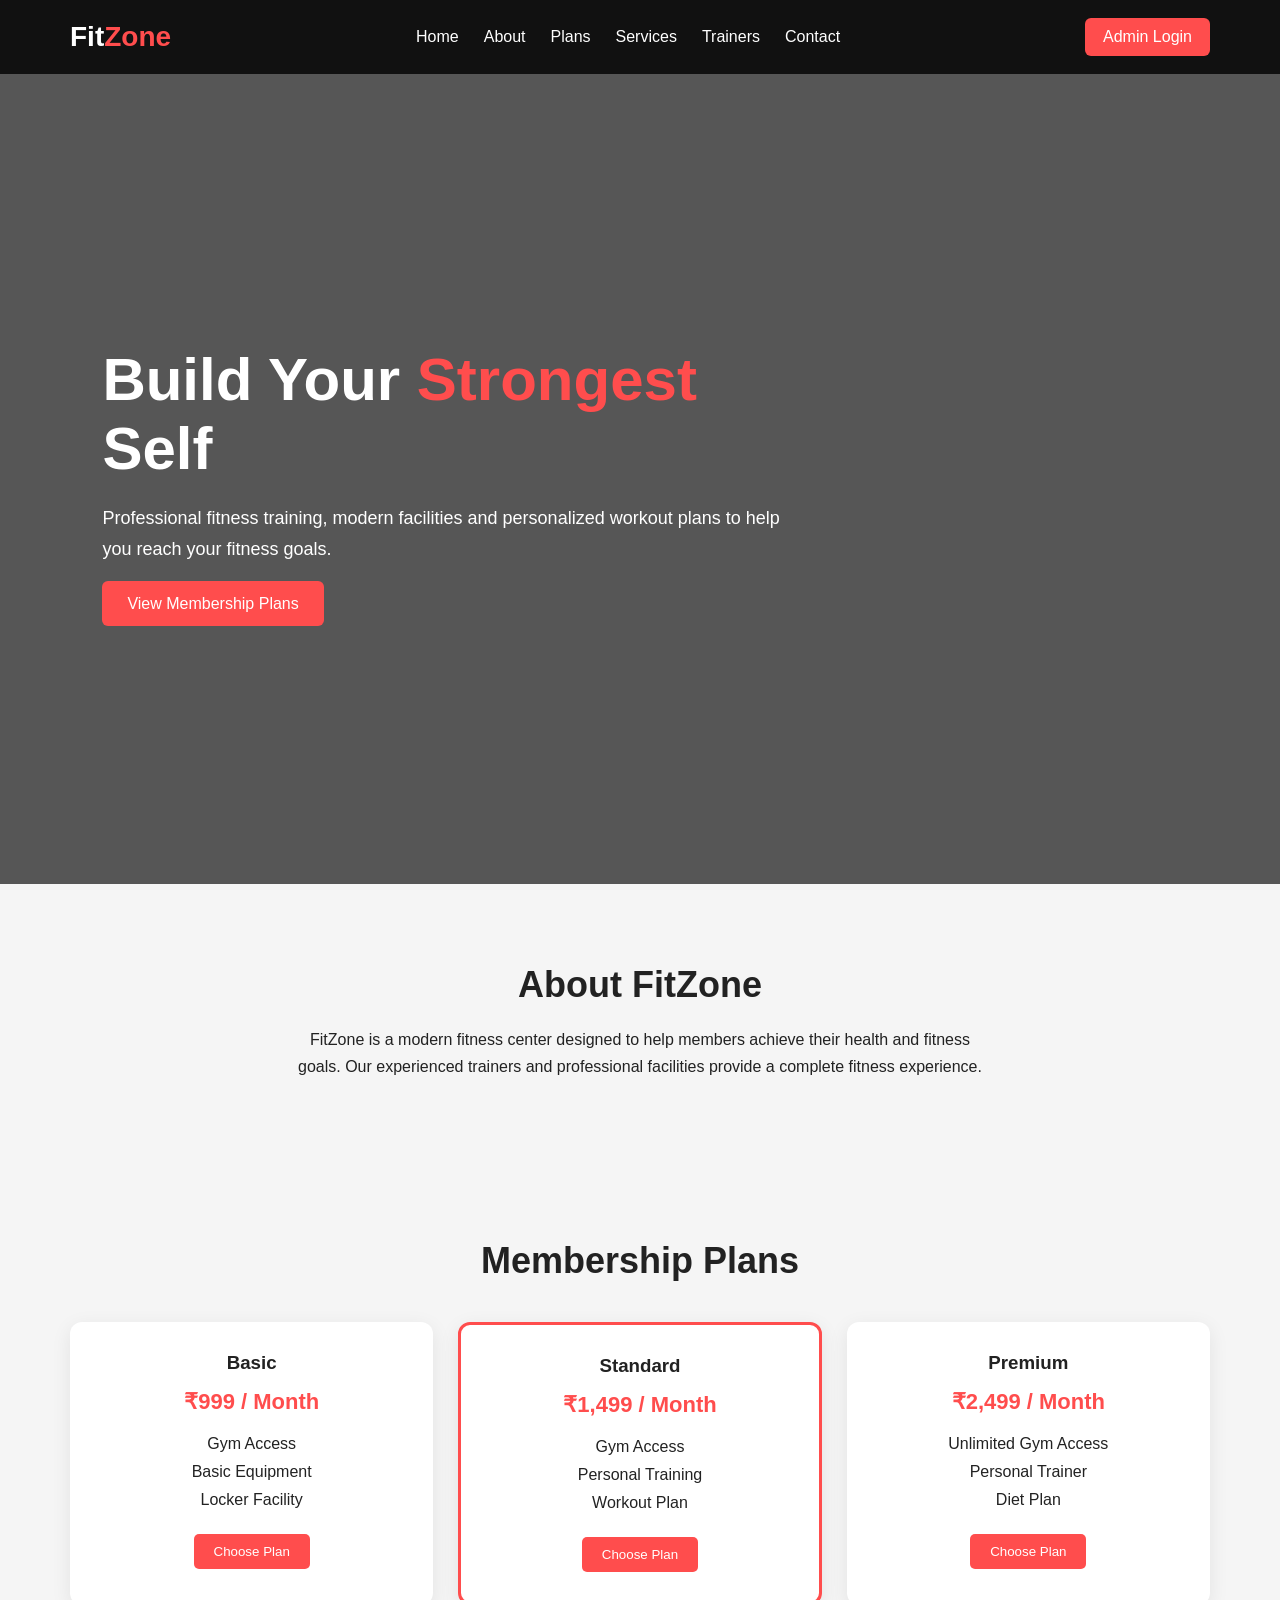
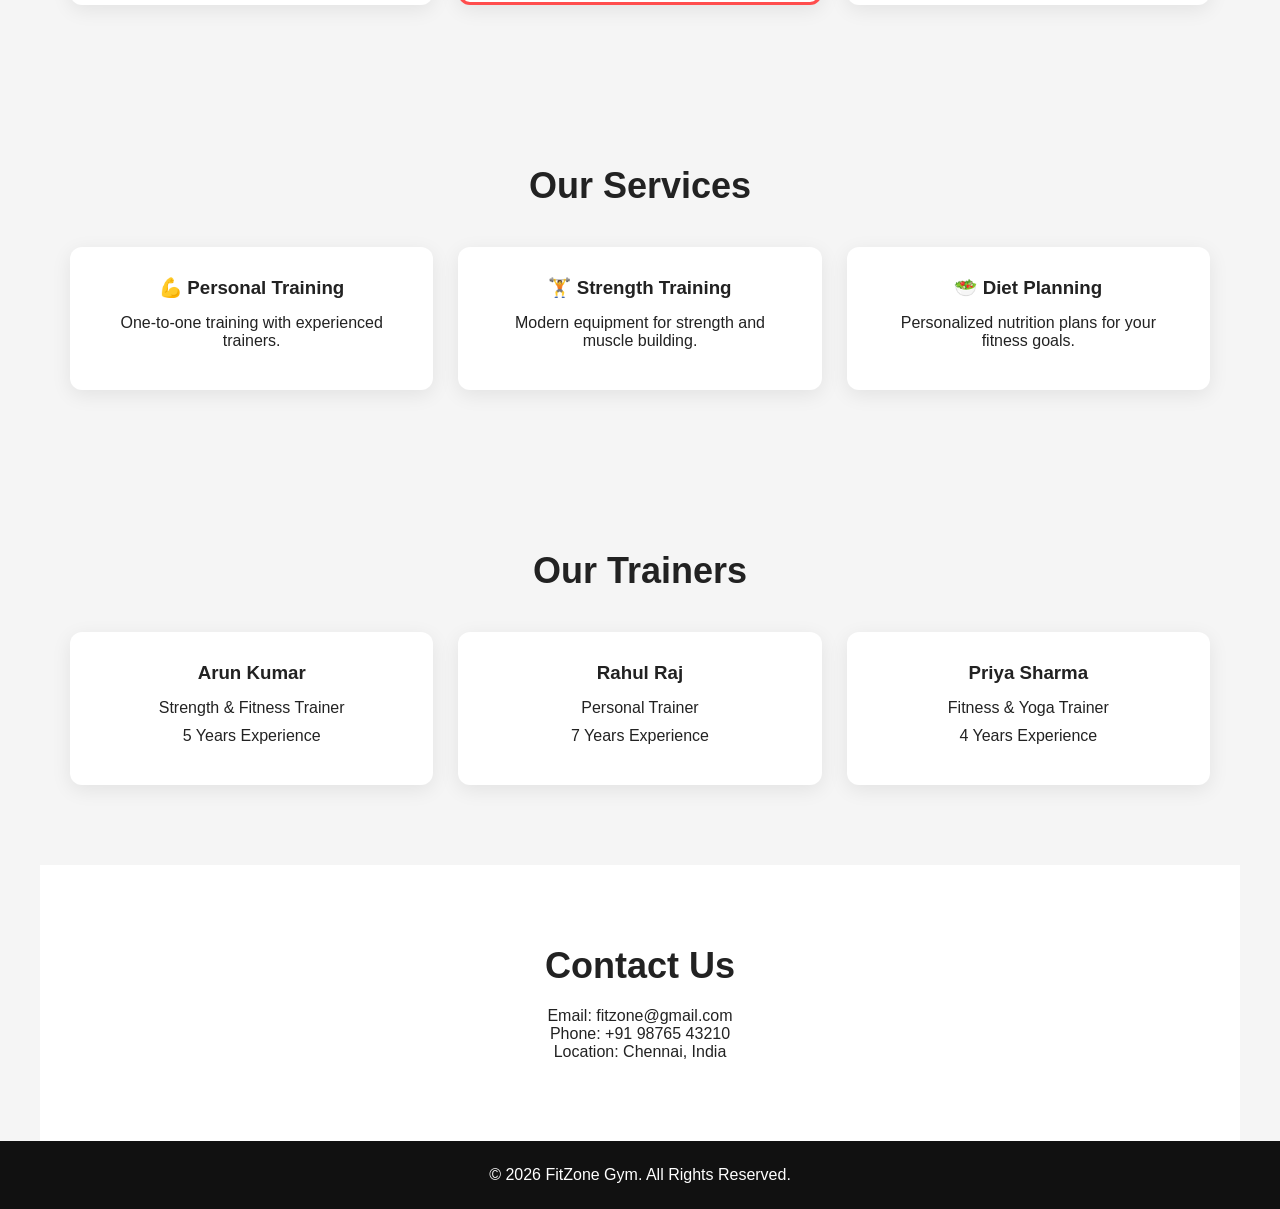
<file: index.html>
<!DOCTYPE html>
<html lang="en">

<head>
    <meta charset="UTF-8">
    <meta name="viewport" content="width=device-width, initial-scale=1.0">

    <title>FitZone Gym</title>

    <link rel="stylesheet" href="style.css">
</head>

<body>

    <!-- Navigation -->
    <header>
        <nav class="navbar">

            <div class="logo">
                Fit<span>Zone</span>
            </div>

            <ul class="nav-links">
                <li><a href="#home">Home</a></li>
                <li><a href="#about">About</a></li>
                <li><a href="#plans">Plans</a></li>
                <li><a href="#services">Services</a></li>
                <li><a href="#trainers">Trainers</a></li>
                <li><a href="#contact">Contact</a></li>
            </ul>

            <a href="login.html" class="login-btn">Admin Login</a>

        </nav>
    </header>


    <!-- Hero Section -->
    <section id="home" class="hero">

        <div class="hero-content">

            <h1>
                Build Your
                <span>Strongest</span>
                Self
            </h1>

            <p>
                Professional fitness training, modern facilities
                and personalized workout plans to help you reach
                your fitness goals.
            </p>

            <a href="#plans" class="primary-btn">
                View Membership Plans
            </a>

        </div>

    </section>


    <!-- About -->
    <section id="about" class="section">

        <h2>About FitZone</h2>

        <p class="section-text">
            FitZone is a modern fitness center designed to help
            members achieve their health and fitness goals.
            Our experienced trainers and professional facilities
            provide a complete fitness experience.
        </p>

    </section>


    <!-- Membership Plans -->
    <section id="plans" class="section">

        <h2>Membership Plans</h2>

        <div class="cards">

            <div class="card">
                <h3>Basic</h3>
                <h4>₹999 / Month</h4>

                <p>Gym Access</p>
                <p>Basic Equipment</p>
                <p>Locker Facility</p>

                <button>Choose Plan</button>
            </div>


            <div class="card featured">
                <h3>Standard</h3>
                <h4>₹1,499 / Month</h4>

                <p>Gym Access</p>
                <p>Personal Training</p>
                <p>Workout Plan</p>

                <button>Choose Plan</button>
            </div>


            <div class="card">
                <h3>Premium</h3>
                <h4>₹2,499 / Month</h4>

                <p>Unlimited Gym Access</p>
                <p>Personal Trainer</p>
                <p>Diet Plan</p>

                <button>Choose Plan</button>
            </div>

        </div>

    </section>


    <!-- Services -->
    <section id="services" class="section">

        <h2>Our Services</h2>

        <div class="cards">

            <div class="card">
                <h3>💪 Personal Training</h3>
                <p>
                    One-to-one training with experienced trainers.
                </p>
            </div>

            <div class="card">
                <h3>🏋️ Strength Training</h3>
                <p>
                    Modern equipment for strength and muscle building.
                </p>
            </div>

            <div class="card">
                <h3>🥗 Diet Planning</h3>
                <p>
                    Personalized nutrition plans for your fitness goals.
                </p>
            </div>

        </div>

    </section>


    <!-- Trainers -->
    <section id="trainers" class="section">

        <h2>Our Trainers</h2>

        <div class="cards">

            <div class="card">
                <h3>Arun Kumar</h3>
                <p>Strength & Fitness Trainer</p>
                <p>5 Years Experience</p>
            </div>

            <div class="card">
                <h3>Rahul Raj</h3>
                <p>Personal Trainer</p>
                <p>7 Years Experience</p>
            </div>

            <div class="card">
                <h3>Priya Sharma</h3>
                <p>Fitness & Yoga Trainer</p>
                <p>4 Years Experience</p>
            </div>

        </div>

    </section>


    <!-- Contact -->
    <section id="contact" class="section contact">

        <h2>Contact Us</h2>

        <p>Email: fitzone@gmail.com</p>
        <p>Phone: +91 98765 43210</p>
        <p>Location: Chennai, India</p>

    </section>


    <!-- Footer -->
    <footer>

        <p>
            © 2026 FitZone Gym. All Rights Reserved.
        </p>

    </footer>


    <script src="script.js"></script>

</body>

</html>
</file>
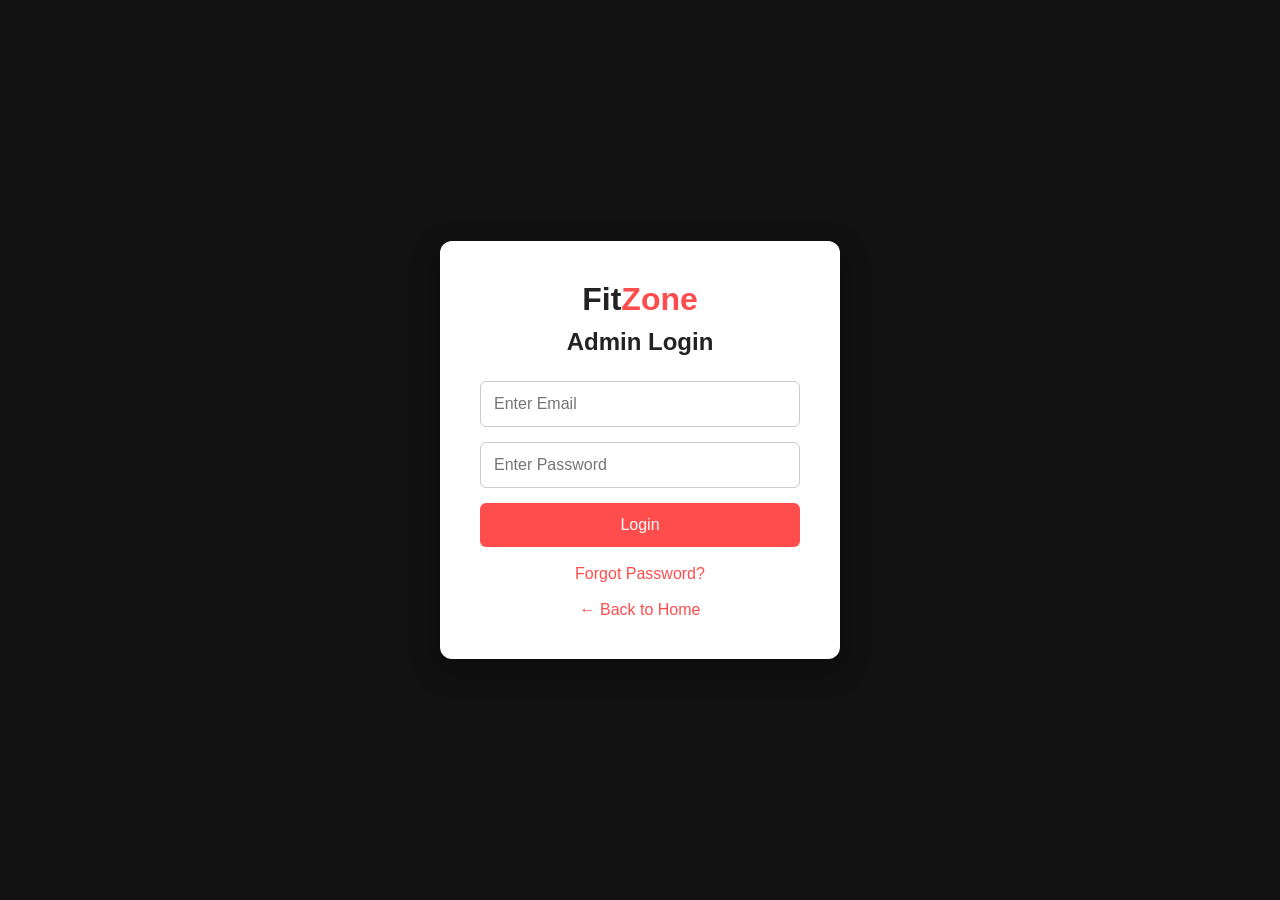
<file: attendance.html>
<!DOCTYPE html>
<html lang="en">

<head>
    <meta charset="UTF-8">
    <meta name="viewport" content="width=device-width, initial-scale=1.0">

    <title>Attendance - FitZone</title>

    <link rel="stylesheet" href="style.css">
</head>

<body class="dashboard-body">

    <!-- Sidebar -->
    <aside class="sidebar">

        <div class="sidebar-logo">
            <h2>FitZone</h2>
        </div>

        <nav class="sidebar-menu">

            <a href="dashboard.html">Dashboard</a>

            <a href="members.html">Members</a>

            <a href="trainers.html">Trainers</a>

            <a href="memberships.html">Memberships</a>

            <a href="attendance.html" class="active">
                Attendance
            </a>

            <a href="workouts.html">Workout Plans</a>

            <a href="payments.html">Payments</a>

            <a href="profile.html">Profile</a>

            <a href="settings.html">Settings</a>

        </nav>

        <button class="sidebar-logout" onclick="logout()">
            Logout
        </button>

    </aside>


    <!-- Main Content -->
    <main class="dashboard-main">

        <div class="dashboard-topbar">

            <div>
                <h1>Attendance Management</h1>
                <p>Mark and manage daily member attendance</p>
            </div>

            <div class="admin-profile">
                <div class="profile-circle">A</div>
                <span>Admin</span>
            </div>

        </div>


        <!-- Attendance Form -->
        <div class="dashboard-panel attendance-form-panel">

            <div class="panel-header">
                <h2>Mark Attendance</h2>
            </div>

            <form id="attendanceForm">

                <div class="form-grid">

                    <div>
                        <label for="attendanceDate">
                            Date
                        </label>

                        <input
                            type="date"
                            id="attendanceDate"
                            required
                        >
                    </div>


                    <div>
                        <label for="attendanceMember">
                            Member
                        </label>

                        <select
                            id="attendanceMember"
                            required
                        >
                            <option value="">
                                Select Member
                            </option>
                        </select>
                    </div>


                    <div>
                        <label for="attendanceStatus">
                            Status
                        </label>

                        <select
                            id="attendanceStatus"
                            required
                        >
                            <option value="Present">
                                Present
                            </option>

                            <option value="Absent">
                                Absent
                            </option>
                        </select>
                    </div>

                </div>


                <button
                    type="submit"
                    class="save-member-btn"
                >
                    Mark Attendance
                </button>

            </form>

            <p id="attendanceMessage"></p>

        </div>


        <!-- Search and Filter -->
        <div class="member-controls attendance-controls">

            <input
                type="text"
                id="attendanceSearch"
                placeholder="Search member name..."
            >

            <input
                type="date"
                id="attendanceFilterDate"
            >

            <select id="attendanceFilterStatus">

                <option value="All">
                    All Status
                </option>

                <option value="Present">
                    Present
                </option>

                <option value="Absent">
                    Absent
                </option>

            </select>

        </div>


        <!-- Attendance History -->
        <div class="members-table-container">

            <div class="panel-header">
                <h2>Attendance History</h2>
            </div>

            <table class="members-table">

                <thead>

                    <tr>

                        <th>Date</th>

                        <th>Member</th>

                        <th>Email</th>

                        <th>Status</th>

                        <th>Action</th>

                    </tr>

                </thead>

                <tbody id="attendanceTableBody">

                </tbody>

            </table>

        </div>

    </main>


    <script src="script.js"></script>

</body>

</html>
</file>
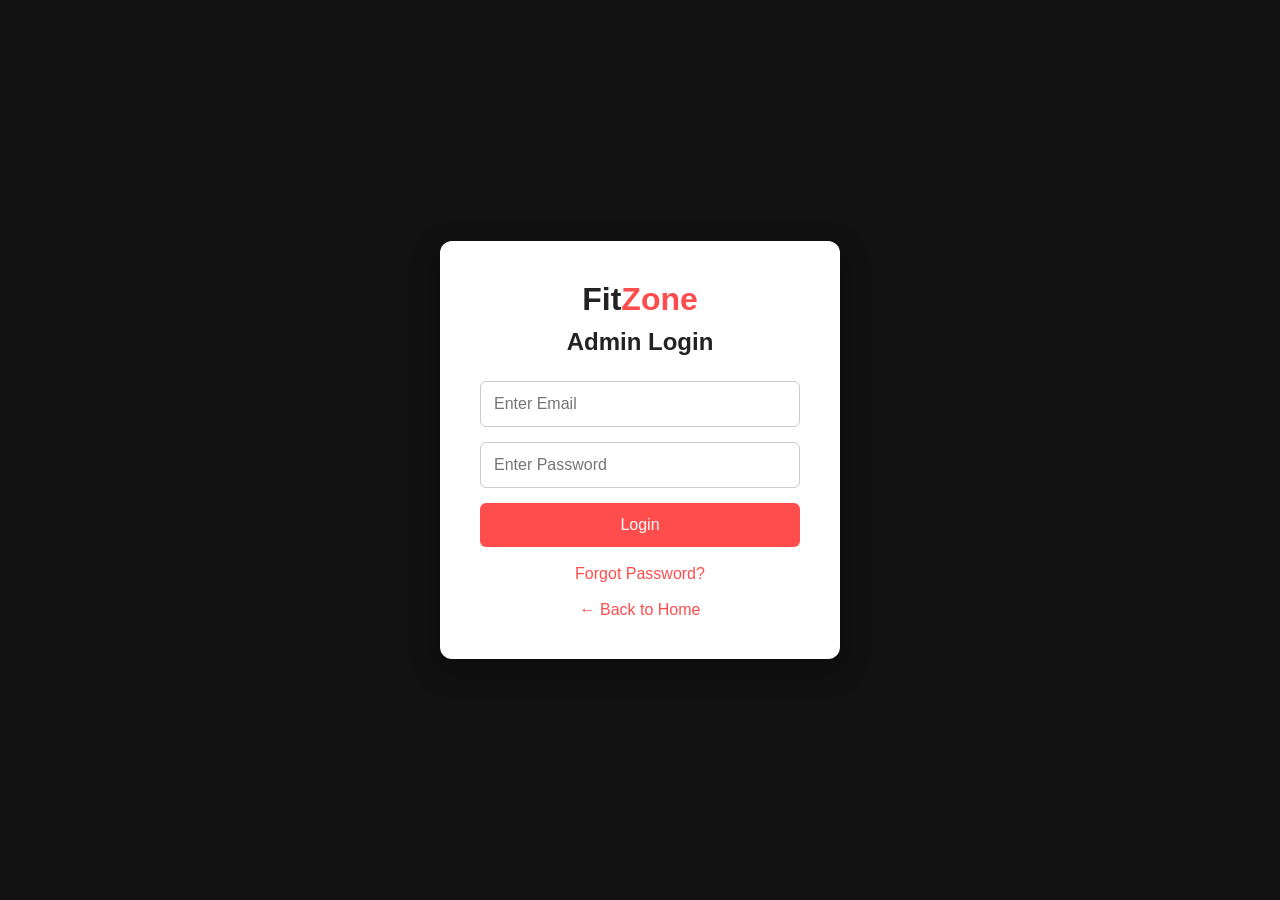
<file: dashboard.html>
<!DOCTYPE html>
<html lang="en">

<head>

    <meta charset="UTF-8">

    <meta name="viewport"
        content="width=device-width, initial-scale=1.0">

    <title>Admin Dashboard - FitZone</title>

    <link rel="stylesheet" href="style.css">

</head>

<body class="dashboard-body">

    <!-- Sidebar -->

    <aside class="sidebar">

        <div class="sidebar-logo">
            Fit<span>Zone</span>
        </div>

        <ul class="sidebar-menu">

            <li>
                <a href="dashboard.html" class="active">
                    🏠 Dashboard
                </a>
            </li>

            <li>
                <a href="members.html">
                    👥 Members
                </a>
            </li>

            <li>
                <a href="trainers.html">
                    🏋️ Trainers
                </a>
            </li>

            <li>
                <a href="memberships.html">
                    💳 Memberships
                </a>
            </li>

            <li>
                <a href="attendance.html">
                    📋 Attendance
                </a>
            </li>

            <li>
                <a href="workouts.html">
                    💪 Workout Plans
                </a>
            </li>

            <li>
                <a href="payments.html">
                    💰 Payments
                </a>
            </li>

            <li>
                <a href="profile.html">
                    👤 Profile
                </a>
            </li>

            <li>
                <a href="settings.html">
                    ⚙️ Settings
                </a>
            </li>

        </ul>

        <button onclick="logout()" class="sidebar-logout">
            🚪 Logout
        </button>

    </aside>


    <!-- Main Content -->

    <main class="dashboard-main">
<button class="mobile-menu-btn" onclick="toggleSidebar()">
    ☰
</button>
        <!-- Top Bar -->

        <div class="dashboard-topbar">

            <div>
                <h1>Dashboard</h1>

                <p>
                    Welcome back, Admin 👋
                </p>
            </div>

            <div class="admin-profile">

                <div class="profile-circle">
                    A
                </div>

                <div>
                    <strong>Admin</strong>
                    <small>Administrator</small>
                </div>

            </div>

        </div>


        <!-- Statistics -->

        <div class="stats-grid">

            <div class="stat-card">

                <div class="stat-icon">
                    👥
                </div>

                <div>
                    <p>Total Members</p>
                    <h2 id="totalMembers">0</h2>
                </div>

            </div>


            <div class="stat-card">

                <div class="stat-icon">
                    💳
                </div>

                <div>
                    <p>Active Memberships</p>
                    <h2 id="activeMemberships">0</h2>
                </div>

            </div>


            <div class="stat-card">

                <div class="stat-icon">
                    🏋️
                </div>

                <div>
                    <p>Total Trainers</p>
                    <h2 id="totalTrainers">0</h2>
                </div>

            </div>


            <div class="stat-card">

                <div class="stat-icon">
                    💰
                </div>

                <div>
                    <p>Monthly Revenue</p>
                    <h2 id="monthlyRevenue">₹0</h2>
                </div>

            </div>


            <div class="stat-card">

                <div class="stat-icon">
                    📋
                </div>

                <div>
                    <p>Today's Attendance</p>
                    <h2 id="todayAttendance">0</h2>
                </div>

            </div>

        </div>


        <!-- Dashboard Bottom -->

        <div class="dashboard-grid">


            <!-- Recent Activities -->

            <section class="dashboard-panel">

                <div class="panel-header">

                    <h2>Recent Activities</h2>

                    <a href="#">
                        View All
                    </a>

                </div>

                <div id="recentActivities">

                    <div class="activity">

                        <span>👤</span>

                        <div>
                            <strong>No recent activities</strong>
                            <p>Activity will appear here</p>
                        </div>

                    </div>

                </div>

            </section>


            <!-- Quick Actions -->

            <section class="dashboard-panel">

                <div class="panel-header">

                    <h2>Quick Actions</h2>

                </div>

                <div class="quick-actions">

                    <a href="members.html">
                        ➕ Add Member
                    </a>

                    <a href="trainers.html">
                        ➕ Add Trainer
                    </a>

                    <a href="attendance.html">
                        📋 Mark Attendance
                    </a>

                    <a href="payments.html">
                        💰 Add Payment
                    </a>

                </div>

            </section>

        </div>

    </main>


    <script src="script.js"></script>

</body>

</html>
</file>
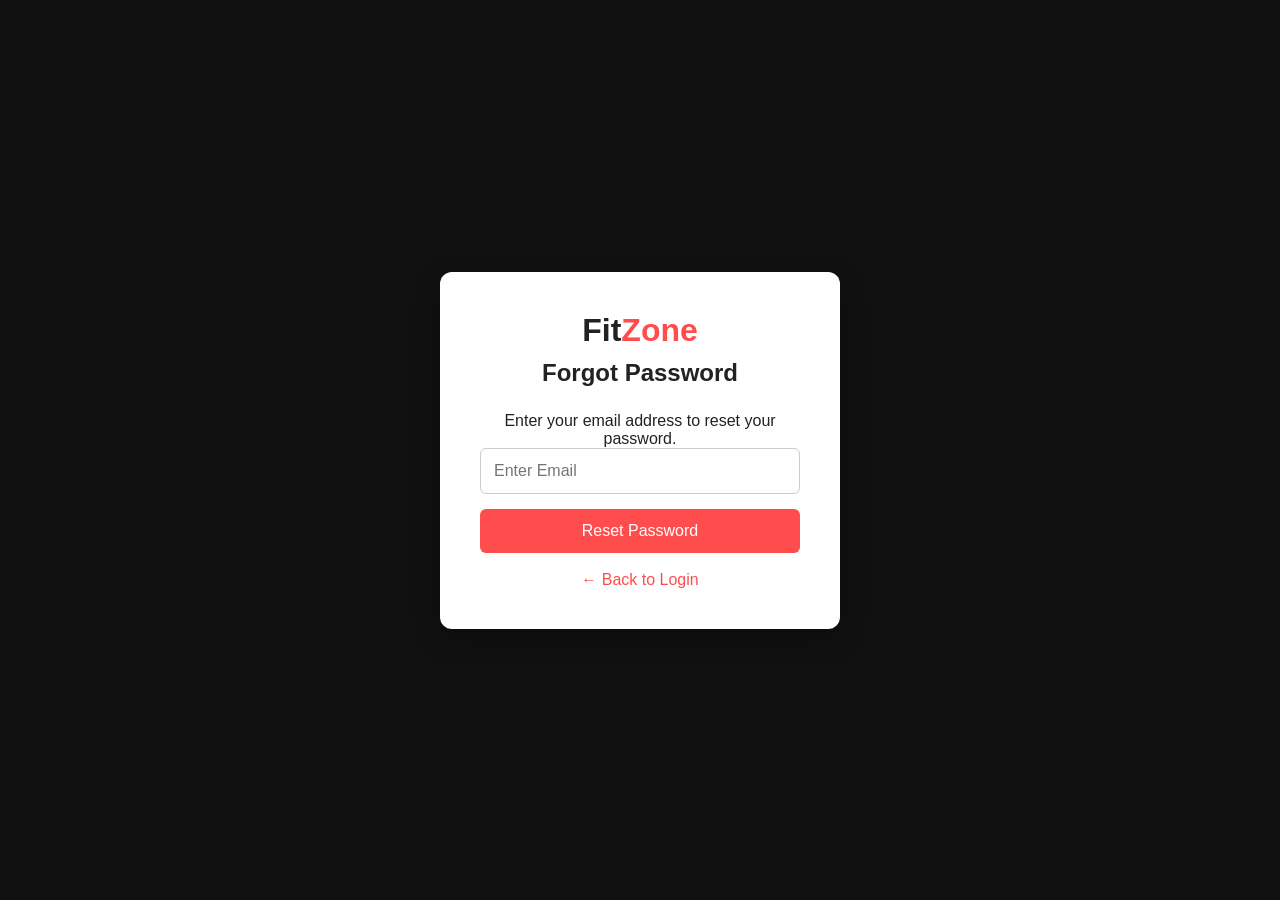
<file: forgot.html>
<!DOCTYPE html>
<html lang="en">

<head>
    <meta charset="UTF-8">
    <meta name="viewport" content="width=device-width, initial-scale=1.0">

    <title>Forgot Password - FitZone</title>

    <link rel="stylesheet" href="style.css">
</head>

<body class="auth-body">

    <div class="auth-container">

        <h1>Fit<span>Zone</span></h1>

        <h2>Forgot Password</h2>

        <p>
            Enter your email address to reset your password.
        </p>

        <form id="forgotForm">

            <input
                type="email"
                id="forgotEmail"
                placeholder="Enter Email"
                required
            >

            <button type="submit">
                Reset Password
            </button>

        </form>

        <p id="forgotMessage"></p>

        <a href="login.html">
            ← Back to Login
        </a>

    </div>

    <script src="script.js"></script>

</body>

</html>
</file>
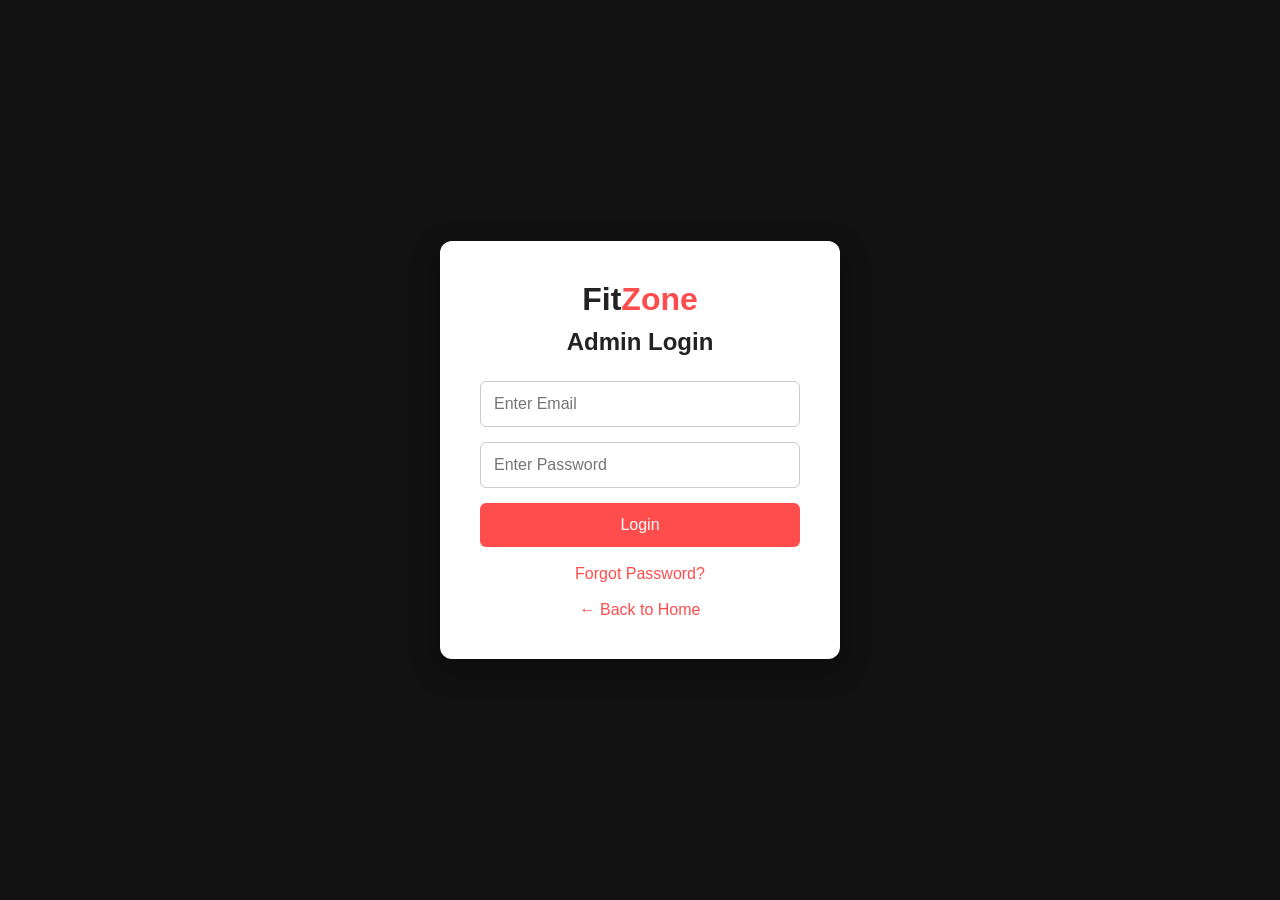
<file: login.html>
<!DOCTYPE html>
<html lang="en">

<head>
    <meta charset="UTF-8">
    <meta name="viewport" content="width=device-width, initial-scale=1.0">

    <title>Admin Login - FitZone</title>

    <link rel="stylesheet" href="style.css">
</head>

<body class="auth-body">

    <div class="auth-container">

        <h1>Fit<span>Zone</span></h1>

        <h2>Admin Login</h2>

        <form id="loginForm">

            <input
                type="email"
                id="email"
                placeholder="Enter Email"
                required
            >

            <input
                type="password"
                id="password"
                placeholder="Enter Password"
                required
            >

            <button type="submit">
                Login
            </button>

        </form>

        <a href="forgot.html">
            Forgot Password?
        </a>

        <p id="loginMessage"></p>

        <a href="index.html">
            ← Back to Home
        </a>

    </div>

    <script src="script.js"></script>

</body>

</html>
</file>
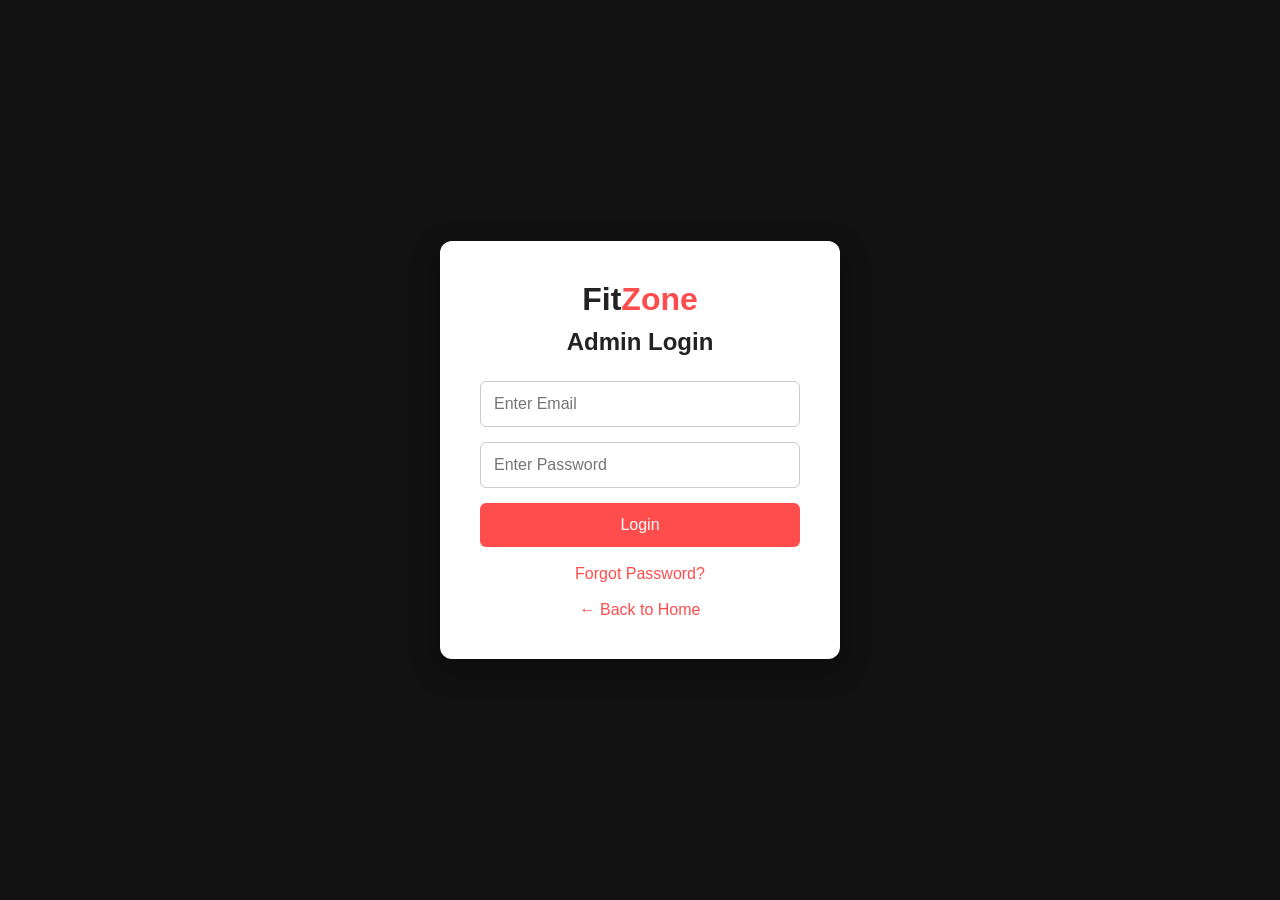
<file: members.html>
<!DOCTYPE html>
<html lang="en">

<head>

    <meta charset="UTF-8">

    <meta name="viewport"
        content="width=device-width, initial-scale=1.0">

    <title>Members - FitZone</title>

    <link rel="stylesheet" href="style.css">

</head>

<body class="dashboard-body">

    <!-- Sidebar -->

    <aside class="sidebar">

        <div class="sidebar-logo">
            Fit<span>Zone</span>
        </div>

        <ul class="sidebar-menu">

            <li>
                <a href="dashboard.html">
                    🏠 Dashboard
                </a>
            </li>

            <li>
                <a href="members.html" class="active">
                    👥 Members
                </a>
            </li>

            <li>
                <a href="trainers.html">
                    🏋️ Trainers
                </a>
            </li>

            <li>
                <a href="memberships.html">
                    💳 Memberships
                </a>
            </li>

            <li>
                <a href="attendance.html">
                    📋 Attendance
                </a>
            </li>

            <li>
                <a href="workouts.html">
                    💪 Workout Plans
                </a>
            </li>

            <li>
                <a href="payments.html">
                    💰 Payments
                </a>
            </li>

            <li>
                <a href="profile.html">
                    👤 Profile
                </a>
            </li>

            <li>
                <a href="settings.html">
                    ⚙️ Settings
                </a>
            </li>

        </ul>

        <button onclick="logout()" class="sidebar-logout">
            🚪 Logout
        </button>

    </aside>


    <!-- Main Content -->

    <main class="dashboard-main">

        <div class="dashboard-topbar">

            <div>

                <h1>Member Management</h1>

                <p>
                    Add and manage gym members
                </p>

            </div>

            <button
                class="add-member-btn"
                onclick="openMemberForm()">

                + Add Member

            </button>

        </div>


        <!-- Search and Filters -->

        <div class="member-controls">

            <input
                type="text"
                id="memberSearch"
                placeholder="🔍 Search member by name..."
                onkeyup="displayMembers()">


            <select
                id="membershipFilter"
                onchange="displayMembers()">

                <option value="All">
                    All Memberships
                </option>

                <option value="Basic">
                    Basic
                </option>

                <option value="Standard">
                    Standard
                </option>

                <option value="Premium">
                    Premium
                </option>

            </select>


            <select
                id="statusFilter"
                onchange="displayMembers()">

                <option value="All">
                    All Status
                </option>

                <option value="Active">
                    Active
                </option>

                <option value="Inactive">
                    Inactive
                </option>

            </select>

        </div>


        <!-- Member Form -->

        <div
            id="memberFormContainer"
            class="member-form-container">

            <div class="form-header">

                <h2 id="formTitle">
                    Add New Member
                </h2>

                <button
                    onclick="closeMemberForm()"
                    class="close-btn">

                    ✕

                </button>

            </div>


            <form id="memberForm">

                <input
                    type="hidden"
                    id="editIndex">


                <div class="form-grid">

                    <div>
                        <label>Full Name</label>

                        <input
                            type="text"
                            id="memberName"
                            placeholder="Enter full name"
                            required>
                    </div>


                    <div>
                        <label>Email</label>

                        <input
                            type="email"
                            id="memberEmail"
                            placeholder="Enter email"
                            required>
                    </div>


                    <div>
                        <label>Phone Number</label>

                        <input
                            type="tel"
                            id="memberPhone"
                            placeholder="Enter phone number"
                            required>
                    </div>


                    <div>
                        <label>Gender</label>

                        <select id="memberGender" required>

                            <option value="">
                                Select Gender
                            </option>

                            <option value="Male">
                                Male
                            </option>

                            <option value="Female">
                                Female
                            </option>

                            <option value="Other">
                                Other
                            </option>

                        </select>

                    </div>


                    <div>
                        <label>Age</label>

                        <input
                            type="number"
                            id="memberAge"
                            placeholder="Enter age"
                            required>
                    </div>


                    <div>
                        <label>Membership Plan</label>

                        <select
                            id="memberPlan"
                            required>

                            <option value="">
                                Select Plan
                            </option>

                            <option value="Basic">
                                Basic
                            </option>

                            <option value="Standard">
                                Standard
                            </option>

                            <option value="Premium">
                                Premium
                            </option>

                        </select>

                    </div>


                    <div>
                        <label>Joining Date</label>

                        <input
                            type="date"
                            id="joiningDate"
                            required>
                    </div>


                    <div>
                        <label>Membership Status</label>

                        <select
                            id="memberStatus"
                            required>

                            <option value="Active">
                                Active
                            </option>

                            <option value="Inactive">
                                Inactive
                            </option>

                        </select>

                    </div>

                </div>


                <button
                    type="submit"
                    class="save-member-btn">

                    Save Member

                </button>

            </form>

        </div>


        <!-- Members Table -->

        <div class="members-table-container">

            <table>

                <thead>

                    <tr>

                        <th>Name</th>

                        <th>Email</th>

                        <th>Phone</th>

                        <th>Gender</th>

                        <th>Age</th>

                        <th>Plan</th>

                        <th>Joining Date</th>

                        <th>Status</th>

                        <th>Actions</th>

                    </tr>

                </thead>

                <tbody id="membersTableBody">

                </tbody>

            </table>

        </div>

    </main>


    <script src="script.js"></script>

</body>

</html>
</file>
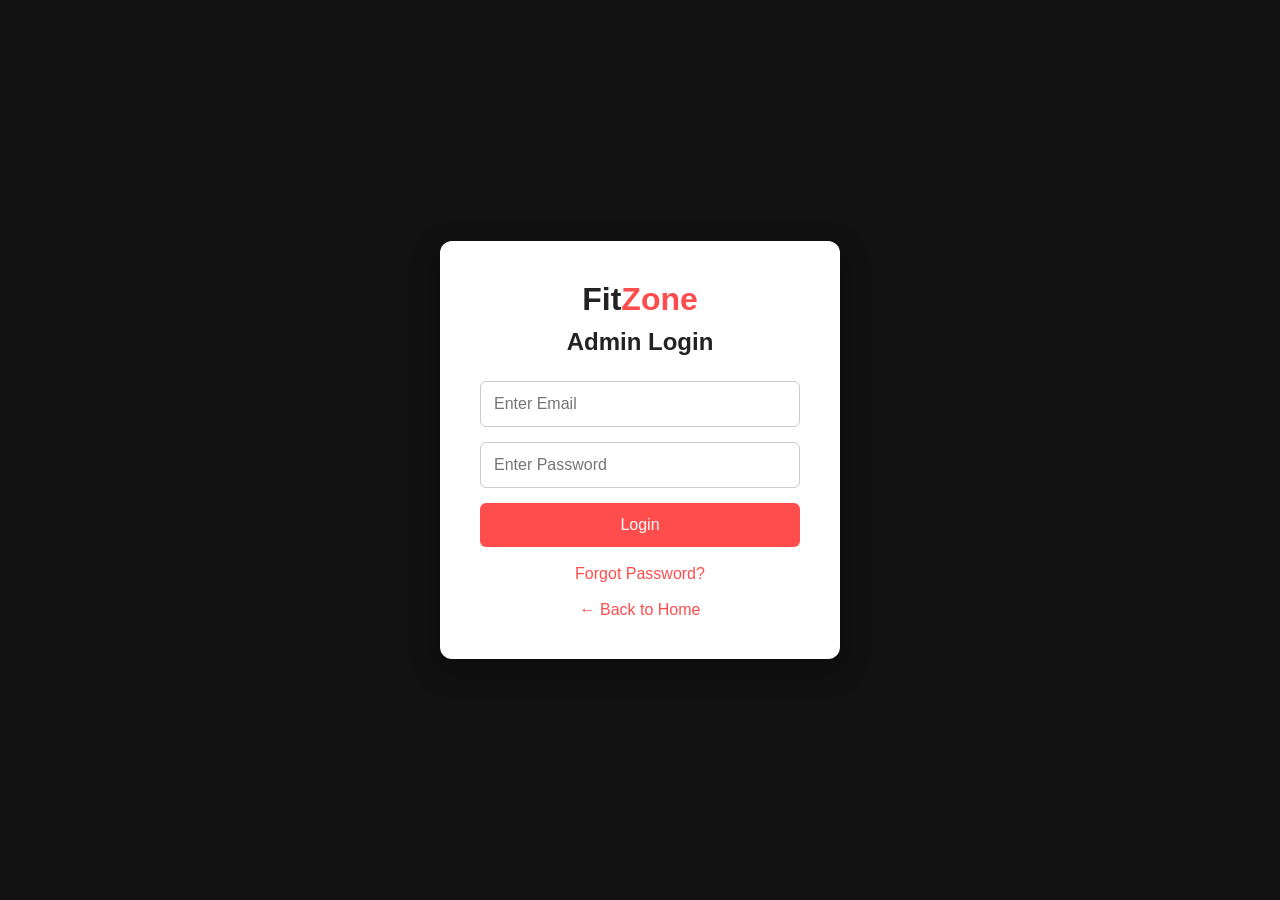
<file: memberships.html>
<!DOCTYPE html>
<html lang="en">

<head>

    <meta charset="UTF-8">

    <meta name="viewport"
        content="width=device-width, initial-scale=1.0">

    <title>Memberships - FitZone</title>

    <link rel="stylesheet" href="style.css">

</head>

<body class="dashboard-body">

    <!-- Sidebar -->

    <aside class="sidebar">

        <div class="sidebar-logo">
            Fit<span>Zone</span>
        </div>

        <ul class="sidebar-menu">

            <li>
                <a href="dashboard.html">
                    🏠 Dashboard
                </a>
            </li>

            <li>
                <a href="members.html">
                    👥 Members
                </a>
            </li>

            <li>
                <a href="trainers.html">
                    🏋️ Trainers
                </a>
            </li>

            <li>
                <a href="memberships.html" class="active">
                    💳 Memberships
                </a>
            </li>

            <li>
                <a href="attendance.html">
                    📋 Attendance
                </a>
            </li>

            <li>
                <a href="workouts.html">
                    💪 Workout Plans
                </a>
            </li>

            <li>
                <a href="payments.html">
                    💰 Payments
                </a>
            </li>

            <li>
                <a href="profile.html">
                    👤 Profile
                </a>
            </li>

            <li>
                <a href="settings.html">
                    ⚙️ Settings
                </a>
            </li>

        </ul>

        <button
            onclick="logout()"
            class="sidebar-logout">

            🚪 Logout

        </button>

    </aside>


    <!-- Main Content -->

    <main class="dashboard-main">

        <div class="dashboard-topbar">

            <div>

                <h1>Membership Management</h1>

                <p>
                    Create and manage gym membership plans
                </p>

            </div>

            <button
                class="add-member-btn"
                onclick="openMembershipForm()">

                + Add Plan

            </button>

        </div>


        <!-- Membership Form -->

        <div
            id="membershipFormContainer"
            class="member-form-container">

            <div class="form-header">

                <h2 id="membershipFormTitle">
                    Add Membership Plan
                </h2>

                <button
                    onclick="closeMembershipForm()"
                    class="close-btn">

                    ✕

                </button>

            </div>


            <form id="membershipForm">

                <input
                    type="hidden"
                    id="membershipEditIndex">


                <div class="form-grid">

                    <div>

                        <label>Plan Name</label>

                        <input
                            type="text"
                            id="planName"
                            placeholder="Example: Basic"
                            required>

                    </div>


                    <div>

                        <label>Duration</label>

                        <select
                            id="planDuration"
                            required>

                            <option value="">
                                Select Duration
                            </option>

                            <option value="1 Month">
                                1 Month
                            </option>

                            <option value="3 Months">
                                3 Months
                            </option>

                            <option value="6 Months">
                                6 Months
                            </option>

                            <option value="12 Months">
                                12 Months
                            </option>

                        </select>

                    </div>


                    <div>

                        <label>Price</label>

                        <input
                            type="number"
                            id="planPrice"
                            placeholder="Enter price"
                            min="0"
                            required>

                    </div>


                    <div>

                        <label>Status</label>

                        <select
                            id="planStatus"
                            required>

                            <option value="Active">
                                Active
                            </option>

                            <option value="Inactive">
                                Inactive
                            </option>

                        </select>

                    </div>


                    <div class="full-width">

                        <label>Features</label>

                        <textarea
                            id="planFeatures"
                            placeholder="Example: Gym Access, Locker, Personal Training"
                            rows="4"
                            required></textarea>

                    </div>

                </div>


                <button
                    type="submit"
                    class="save-member-btn">

                    Save Plan

                </button>

            </form>

        </div>


        <!-- Membership Cards -->

        <div
            id="membershipContainer"
            class="membership-grid">

        </div>

    </main>


    <script src="script.js"></script>

</body>

</html>
</file>
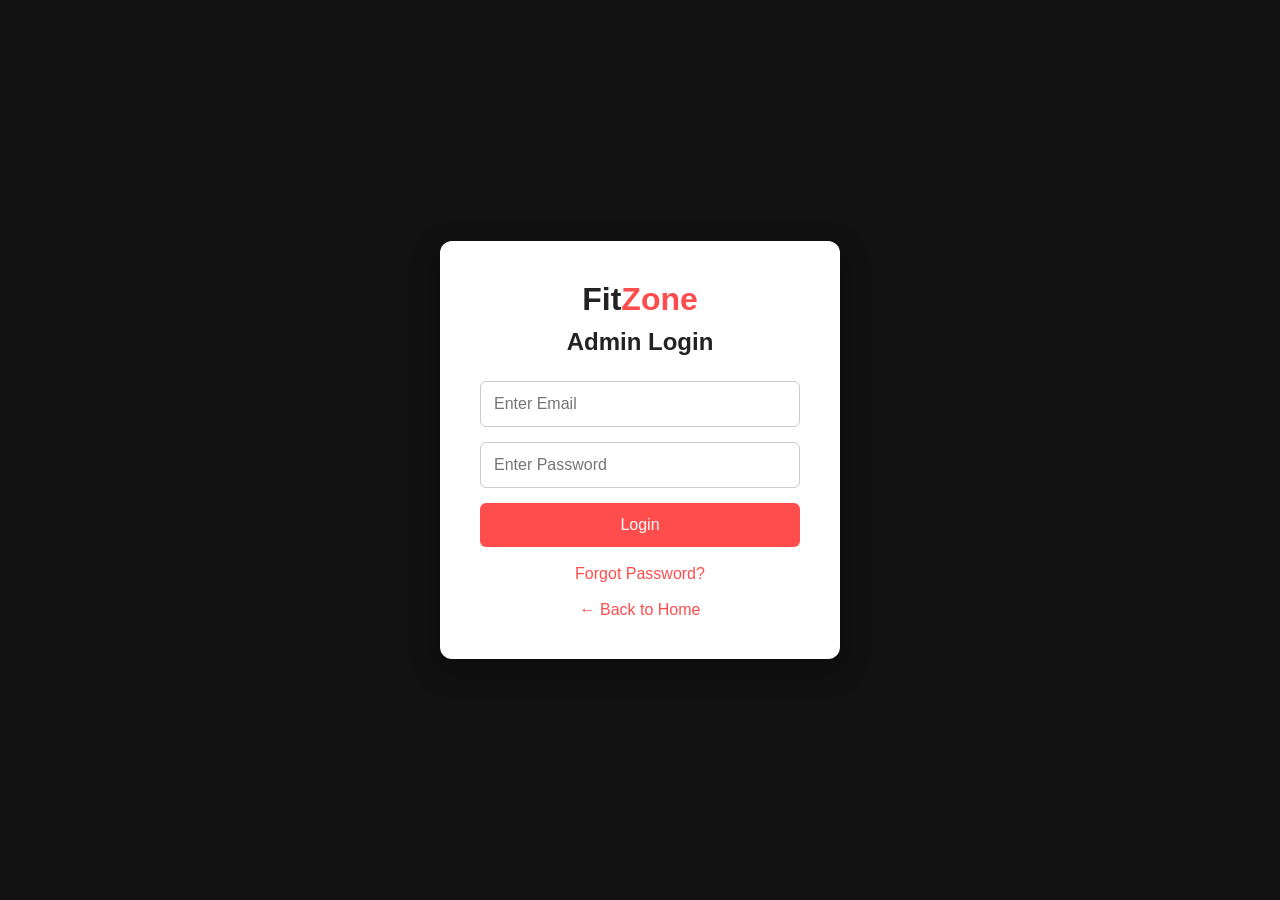
<file: payments.html>
<!DOCTYPE html>
<html lang="en">

<head>
    <meta charset="UTF-8">
    <meta name="viewport" content="width=device-width, initial-scale=1.0">

    <title>Payments - FitZone</title>

    <link rel="stylesheet" href="style.css">
</head>

<body class="dashboard-body">

    <!-- Sidebar -->
    <aside class="sidebar">

        <div class="sidebar-logo">
            <h2>FitZone</h2>
        </div>

        <nav class="sidebar-menu">

            <a href="dashboard.html">Dashboard</a>

            <a href="members.html">Members</a>

            <a href="trainers.html">Trainers</a>

            <a href="memberships.html">Memberships</a>

            <a href="attendance.html">Attendance</a>

            <a href="workouts.html">Workout Plans</a>

            <a href="payments.html" class="active">
                Payments
            </a>

            <a href="profile.html">Profile</a>

            <a href="settings.html">Settings</a>

        </nav>

        <button class="sidebar-logout" onclick="logout()">
            Logout
        </button>

    </aside>


    <!-- Main Content -->
    <main class="dashboard-main">

        <div class="dashboard-topbar">

            <div>
                <h1>Payment Management</h1>
                <p>Manage membership payments and renewals</p>
            </div>

            <div class="admin-profile">
                <div class="profile-circle">A</div>
                <span>Admin</span>
            </div>

        </div>


        <!-- Payment Summary -->

        <div class="stats-grid">

            <div class="stat-card">
                <div class="stat-icon">₹</div>

                <div>
                    <h3 id="totalPaymentAmount">
                        ₹0
                    </h3>

                    <p>Total Revenue</p>
                </div>
            </div>


            <div class="stat-card">

                <div class="stat-icon">
                    ✓
                </div>

                <div>
                    <h3 id="completedPaymentCount">
                        0
                    </h3>

                    <p>Completed Payments</p>
                </div>

            </div>


            <div class="stat-card">

                <div class="stat-icon">
                    !
                </div>

                <div>
                    <h3 id="pendingPaymentCount">
                        0
                    </h3>

                    <p>Pending Payments</p>
                </div>

            </div>

        </div>


        <!-- Add Payment -->

        <button
            class="add-member-btn"
            onclick="openPaymentForm()"
        >
            + Add Payment
        </button>


        <!-- Payment Form -->

        <div
            class="member-form-container"
            id="paymentFormContainer"
        >

            <div class="form-header">

                <h2 id="paymentFormTitle">
                    Add Payment
                </h2>

                <button
                    class="close-btn"
                    onclick="closePaymentForm()"
                >
                    ×
                </button>

            </div>


            <form id="paymentForm">

                <input
                    type="hidden"
                    id="paymentEditIndex"
                    value=""
                >


                <div class="form-grid">

                    <!-- Member -->

                    <div>

                        <label for="paymentMember">
                            Member
                        </label>

                        <select
                            id="paymentMember"
                            required
                        >

                            <option value="">
                                Select Member
                            </option>

                        </select>

                    </div>


                    <!-- Amount -->

                    <div>

                        <label for="paymentAmount">
                            Amount (₹)
                        </label>

                        <input
                            type="number"
                            id="paymentAmount"
                            placeholder="Enter amount"
                            min="0"
                            required
                        >

                    </div>


                    <!-- Payment Date -->

                    <div>

                        <label for="paymentDate">
                            Payment Date
                        </label>

                        <input
                            type="date"
                            id="paymentDate"
                            required
                        >

                    </div>


                    <!-- Payment Method -->

                    <div>

                        <label for="paymentMethod">
                            Payment Method
                        </label>

                        <select
                            id="paymentMethod"
                            required
                        >

                            <option value="">
                                Select Method
                            </option>

                            <option value="Cash">
                                Cash
                            </option>

                            <option value="UPI">
                                UPI
                            </option>

                            <option value="Card">
                                Card
                            </option>

                            <option value="Bank Transfer">
                                Bank Transfer
                            </option>

                        </select>

                    </div>


                    <!-- Status -->

                    <div>

                        <label for="paymentStatus">
                            Status
                        </label>

                        <select
                            id="paymentStatus"
                            required
                        >

                            <option value="Completed">
                                Completed
                            </option>

                            <option value="Pending">
                                Pending
                            </option>

                            <option value="Failed">
                                Failed
                            </option>

                        </select>

                    </div>


                    <!-- Renewal Date -->

                    <div>

                        <label for="renewalDate">
                            Renewal Date
                        </label>

                        <input
                            type="date"
                            id="renewalDate"
                        >

                    </div>


                    <!-- Invoice Number -->

                    <div>

                        <label for="invoiceNumber">
                            Invoice Number
                        </label>

                        <input
                            type="text"
                            id="invoiceNumber"
                            placeholder="Example: INV-1001"
                            required
                        >

                    </div>


                    <!-- Notes -->

                    <div>

                        <label for="paymentNotes">
                            Notes
                        </label>

                        <input
                            type="text"
                            id="paymentNotes"
                            placeholder="Optional notes"
                        >

                    </div>

                </div>


                <button
                    type="submit"
                    class="save-member-btn"
                >
                    Save Payment
                </button>

            </form>

        </div>


        <!-- Search and Filter -->

        <div class="member-controls payment-controls">

            <input
                type="text"
                id="paymentSearch"
                placeholder="Search member..."
            >


            <select id="paymentFilterStatus">

                <option value="All">
                    All Status
                </option>

                <option value="Completed">
                    Completed
                </option>

                <option value="Pending">
                    Pending
                </option>

                <option value="Failed">
                    Failed
                </option>

            </select>

        </div>


        <!-- Payment History -->

        <div class="members-table-container">

            <div class="panel-header">
                <h2>Payment History</h2>
            </div>


            <table class="members-table">

                <thead>

                    <tr>

                        <th>Invoice</th>

                        <th>Member</th>

                        <th>Amount</th>

                        <th>Date</th>

                        <th>Method</th>

                        <th>Status</th>

                        <th>Renewal</th>

                        <th>Actions</th>

                    </tr>

                </thead>


                <tbody id="paymentTableBody">

                </tbody>

            </table>

        </div>

    </main>


    <script src="script.js"></script>

</body>

</html>
</file>
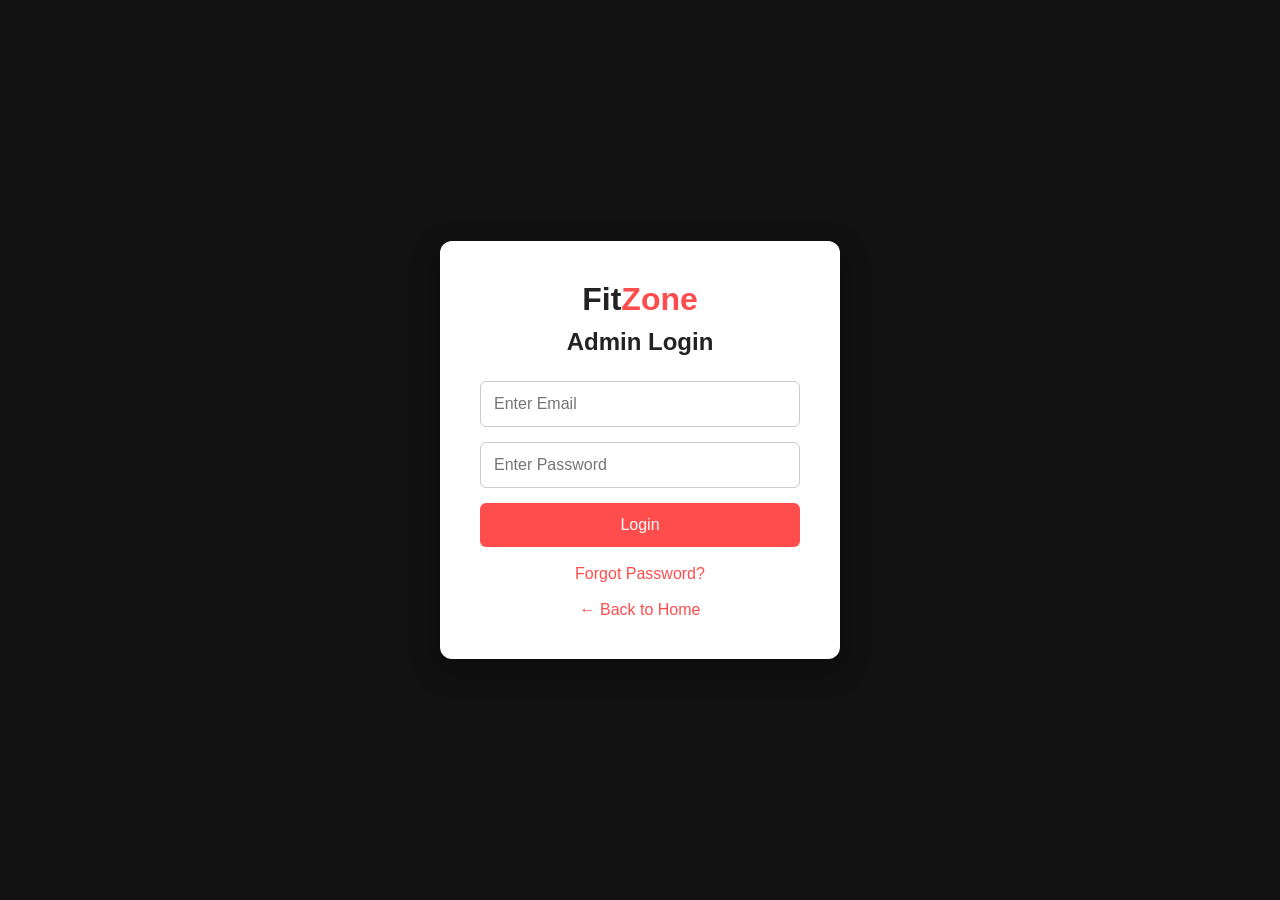
<file: profile.html>
<!DOCTYPE html>
<html lang="en">

<head>
    <meta charset="UTF-8">
    <meta name="viewport" content="width=device-width, initial-scale=1.0">

    <title>Profile - FitZone</title>

    <link rel="stylesheet" href="style.css">
</head>

<body class="dashboard-body">

    <!-- Sidebar -->
    <aside class="sidebar">

        <div class="sidebar-logo">
            <h2>FitZone</h2>
        </div>

        <nav class="sidebar-menu">

            <a href="dashboard.html">
                Dashboard
            </a>

            <a href="members.html">
                Members
            </a>

            <a href="trainers.html">
                Trainers
            </a>

            <a href="memberships.html">
                Memberships
            </a>

            <a href="attendance.html">
                Attendance
            </a>

            <a href="workouts.html">
                Workout Plans
            </a>

            <a href="payments.html">
                Payments
            </a>

            <a href="profile.html" class="active">
                Profile
            </a>

            <a href="settings.html">
                Settings
            </a>

        </nav>

        <button
            class="sidebar-logout"
            onclick="logout()"
        >
            Logout
        </button>

    </aside>


    <!-- Main Content -->
    <main class="dashboard-main">

        <div class="dashboard-topbar">

            <div>

                <h1>User Profile</h1>

                <p>
                    Manage your FitZone admin profile
                </p>

            </div>


            <div class="admin-profile">

                <div class="profile-circle">
                    A
                </div>

                <span>
                    Admin
                </span>

            </div>

        </div>


        <!-- Profile Card -->

        <div class="profile-page-grid">


            <!-- Profile Information -->

            <div class="dashboard-panel profile-card">

                <div class="profile-avatar-large">
                    A
                </div>

                <h2 id="profileDisplayName">
                    FitZone Admin
                </h2>

                <p id="profileDisplayEmail">
                    admin@fitzone.com
                </p>

                <span class="profile-role">
                    Administrator
                </span>

            </div>


            <!-- Edit Profile -->

            <div class="dashboard-panel">

                <div class="panel-header">

                    <h2>
                        Edit Profile
                    </h2>

                </div>


                <form id="profileForm">

                    <div class="form-grid">

                        <div>

                            <label for="profileName">
                                Full Name
                            </label>

                            <input
                                type="text"
                                id="profileName"
                                required
                            >

                        </div>


                        <div>

                            <label for="profileEmail">
                                Email
                            </label>

                            <input
                                type="email"
                                id="profileEmail"
                                required
                            >

                        </div>


                        <div>

                            <label for="profilePhone">
                                Phone
                            </label>

                            <input
                                type="tel"
                                id="profilePhone"
                                placeholder="Enter phone number"
                            >

                        </div>


                        <div>

                            <label for="profileRole">
                                Role
                            </label>

                            <input
                                type="text"
                                id="profileRole"
                                value="Administrator"
                                readonly
                            >

                        </div>

                    </div>


                    <button
                        type="submit"
                        class="save-member-btn"
                    >
                        Save Profile
                    </button>

                </form>


                <p
                    id="profileMessage"
                    class="profile-message"
                ></p>

            </div>


        </div>


        <!-- Change Password -->

        <div class="dashboard-panel password-panel">

            <div class="panel-header">

                <h2>
                    Change Password
                </h2>

            </div>


            <form id="passwordForm">

                <div class="form-grid">

                    <div>

                        <label for="currentPassword">
                            Current Password
                        </label>

                        <input
                            type="password"
                            id="currentPassword"
                            required
                        >

                    </div>


                    <div>

                        <label for="newPassword">
                            New Password
                        </label>

                        <input
                            type="password"
                            id="newPassword"
                            required
                        >

                    </div>


                    <div>

                        <label for="confirmPassword">
                            Confirm New Password
                        </label>

                        <input
                            type="password"
                            id="confirmPassword"
                            required
                        >

                    </div>

                </div>


                <button
                    type="submit"
                    class="save-member-btn"
                >
                    Change Password
                </button>

            </form>


            <p
                id="passwordMessage"
                class="profile-message"
            ></p>

        </div>

    </main>


    <script src="script.js"></script>

</body>

</html>
</file>
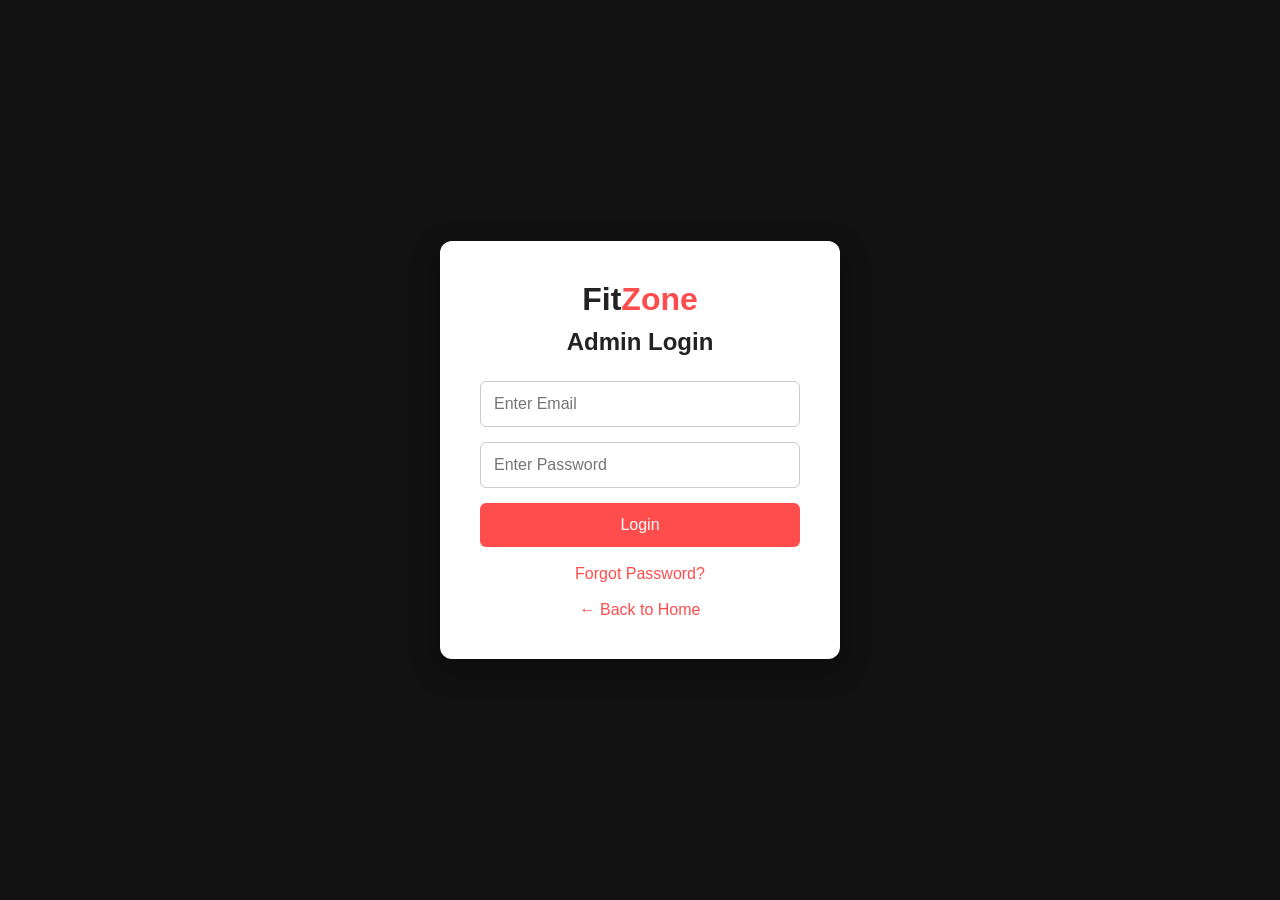
<file: settings.html>
<!DOCTYPE html>
<html lang="en">

<head>
    <meta charset="UTF-8">
    <meta name="viewport" content="width=device-width, initial-scale=1.0">

    <title>Settings - FitZone</title>

    <link rel="stylesheet" href="style.css">
</head>

<body class="dashboard-body">

    <!-- Sidebar -->
    <aside class="sidebar">

        <div class="sidebar-logo">
            <h2>FitZone</h2>
        </div>

        <nav class="sidebar-menu">

            <a href="dashboard.html">
                Dashboard
            </a>

            <a href="members.html">
                Members
            </a>

            <a href="trainers.html">
                Trainers
            </a>

            <a href="memberships.html">
                Memberships
            </a>

            <a href="attendance.html">
                Attendance
            </a>

            <a href="workouts.html">
                Workout Plans
            </a>

            <a href="payments.html">
                Payments
            </a>

            <a href="profile.html">
                Profile
            </a>

            <a href="settings.html" class="active">
                Settings
            </a>

        </nav>

        <button
            class="sidebar-logout"
            onclick="logout()"
        >
            Logout
        </button>

    </aside>


    <!-- Main Content -->
    <main class="dashboard-main">

        <div class="dashboard-topbar">

            <div>

                <h1>Settings</h1>

                <p>
                    Manage your FitZone preferences
                </p>

            </div>


            <div class="admin-profile">

                <div class="profile-circle">
                    A
                </div>

                <span>
                    Admin
                </span>

            </div>

        </div>


        <!-- Appearance -->

        <div class="dashboard-panel settings-panel">

            <div class="panel-header">

                <h2>
                    Appearance
                </h2>

            </div>


            <div class="setting-row">

                <div>

                    <h3>
                        Theme
                    </h3>

                    <p>
                        Choose light or dark mode.
                    </p>

                </div>


                <select id="themeSetting">

                    <option value="light">
                        Light Mode
                    </option>

                    <option value="dark">
                        Dark Mode
                    </option>

                </select>

            </div>

        </div>


        <!-- Notifications -->

        <div class="dashboard-panel settings-panel">

            <div class="panel-header">

                <h2>
                    Notifications
                </h2>

            </div>


            <div class="setting-row">

                <div>

                    <h3>
                        Enable Notifications
                    </h3>

                    <p>
                        Receive gym system notifications.
                    </p>

                </div>


                <label class="switch">

                    <input
                        type="checkbox"
                        id="notificationSetting"
                    >

                    <span class="slider"></span>

                </label>

            </div>


            <div class="setting-row">

                <div>

                    <h3>
                        Email Notifications
                    </h3>

                    <p>
                        Receive notifications through email.
                    </p>

                </div>


                <label class="switch">

                    <input
                        type="checkbox"
                        id="emailNotificationSetting"
                    >

                    <span class="slider"></span>

                </label>

            </div>

        </div>


        <!-- Gym Information -->

        <div class="dashboard-panel settings-panel">

            <div class="panel-header">

                <h2>
                    Gym Information
                </h2>

            </div>


            <form id="gymSettingsForm">

                <div class="form-grid">


                    <div>

                        <label for="gymName">
                            Gym Name
                        </label>

                        <input
                            type="text"
                            id="gymName"
                            required
                        >

                    </div>


                    <div>

                        <label for="gymEmail">
                            Gym Email
                        </label>

                        <input
                            type="email"
                            id="gymEmail"
                            required
                        >

                    </div>


                    <div>

                        <label for="gymPhone">
                            Gym Phone
                        </label>

                        <input
                            type="tel"
                            id="gymPhone"
                        >

                    </div>


                    <div class="full-width">

                        <label for="gymAddress">
                            Gym Address
                        </label>

                        <textarea
                            id="gymAddress"
                            rows="3"
                        ></textarea>

                    </div>

                </div>


                <button
                    type="submit"
                    class="save-member-btn"
                >
                    Save Settings
                </button>

            </form>


            <p
                id="settingsMessage"
                class="settings-message"
            ></p>

        </div>


        <!-- Account -->

        <div class="dashboard-panel settings-panel">

            <div class="panel-header">

                <h2>
                    Account Settings
                </h2>

            </div>


            <div class="setting-row">

                <div>

                    <h3>
                        Logout
                    </h3>

                    <p>
                        Sign out of the FitZone admin dashboard.
                    </p>

                </div>


                <button
                    class="settings-logout-btn"
                    onclick="logout()"
                >
                    Logout
                </button>

            </div>


            <div class="setting-row">

                <div>

                    <h3>
                        Reset Settings
                    </h3>

                    <p>
                        Restore the default FitZone settings.
                    </p>

                </div>


                <button
                    class="settings-reset-btn"
                    onclick="resetGymSettings()"
                >
                    Reset
                </button>

            </div>

        </div>

    </main>


    <script src="script.js"></script>

</body>

</html>
</file>
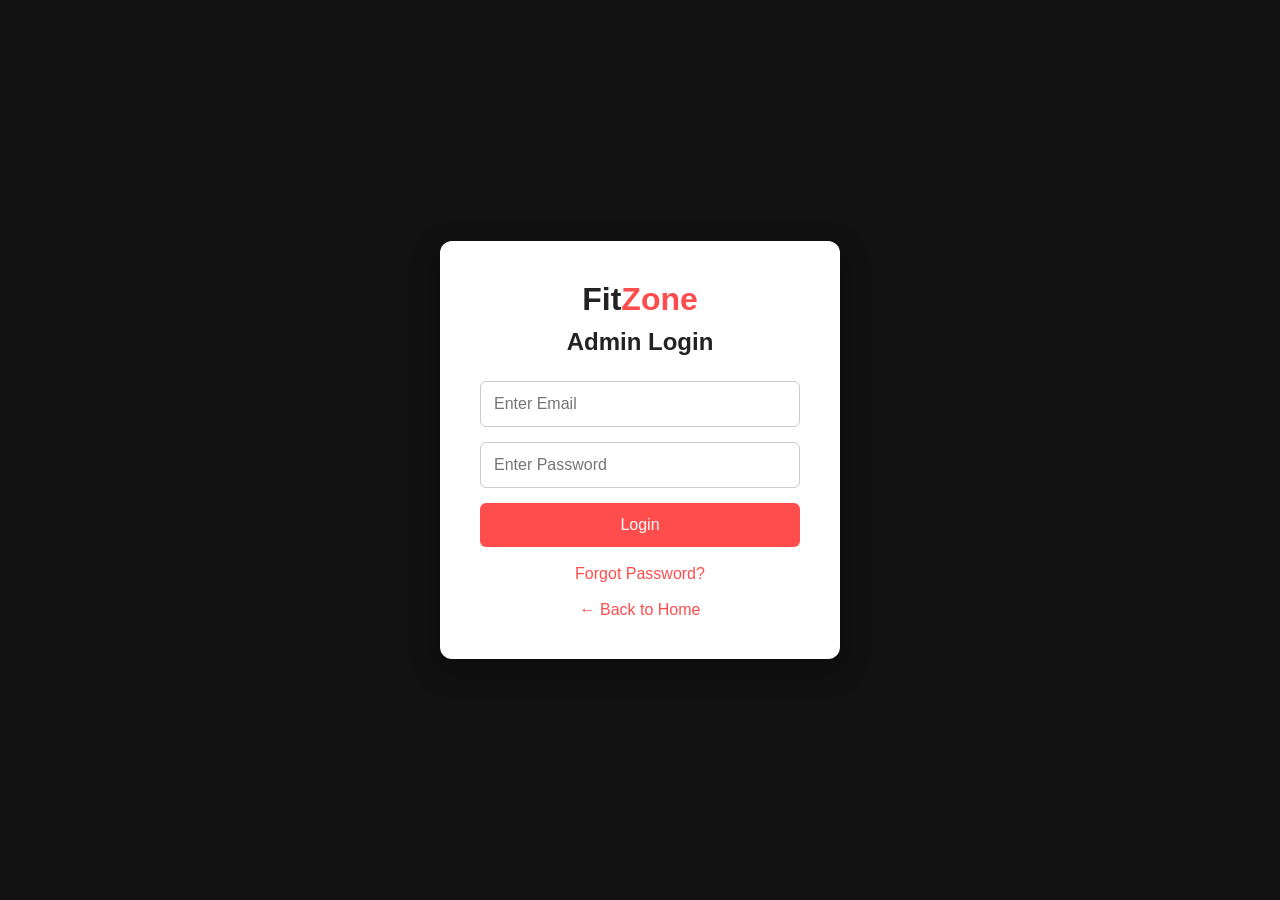
<file: trainers.html>
<!DOCTYPE html>
<html lang="en">

<head>

    <meta charset="UTF-8">

    <meta name="viewport"
        content="width=device-width, initial-scale=1.0">

    <title>Trainers - FitZone</title>

    <link rel="stylesheet" href="style.css">

</head>

<body class="dashboard-body">

    <!-- Sidebar -->

    <aside class="sidebar">

        <div class="sidebar-logo">
            Fit<span>Zone</span>
        </div>

        <ul class="sidebar-menu">

            <li>
                <a href="dashboard.html">
                    🏠 Dashboard
                </a>
            </li>

            <li>
                <a href="members.html">
                    👥 Members
                </a>
            </li>

            <li>
                <a href="trainers.html" class="active">
                    🏋️ Trainers
                </a>
            </li>

            <li>
                <a href="memberships.html">
                    💳 Memberships
                </a>
            </li>

            <li>
                <a href="attendance.html">
                    📋 Attendance
                </a>
            </li>

            <li>
                <a href="workouts.html">
                    💪 Workout Plans
                </a>
            </li>

            <li>
                <a href="payments.html">
                    💰 Payments
                </a>
            </li>

            <li>
                <a href="profile.html">
                    👤 Profile
                </a>
            </li>

            <li>
                <a href="settings.html">
                    ⚙️ Settings
                </a>
            </li>

        </ul>

        <button onclick="logout()" class="sidebar-logout">
            🚪 Logout
        </button>

    </aside>


    <!-- Main Content -->

    <main class="dashboard-main">

        <div class="dashboard-topbar">

            <div>

                <h1>Trainer Management</h1>

                <p>
                    Manage gym trainers and their details
                </p>

            </div>

            <button
                class="add-member-btn"
                onclick="openTrainerForm()">

                + Add Trainer

            </button>

        </div>


        <!-- Search -->

        <div class="trainer-controls">

            <input
                type="text"
                id="trainerSearch"
                placeholder="🔍 Search trainer by name..."
                onkeyup="displayTrainers()">

        </div>


        <!-- Trainer Form -->

        <div
            id="trainerFormContainer"
            class="member-form-container">

            <div class="form-header">

                <h2 id="trainerFormTitle">
                    Add New Trainer
                </h2>

                <button
                    onclick="closeTrainerForm()"
                    class="close-btn">

                    ✕

                </button>

            </div>


            <form id="trainerForm">

                <input
                    type="hidden"
                    id="trainerEditIndex">


                <div class="form-grid">

                    <div>

                        <label>Trainer Name</label>

                        <input
                            type="text"
                            id="trainerName"
                            placeholder="Enter trainer name"
                            required>

                    </div>


                    <div>

                        <label>Specialization</label>

                        <select
                            id="trainerSpecialization"
                            required>

                            <option value="">
                                Select Specialization
                            </option>

                            <option value="Strength Training">
                                Strength Training
                            </option>

                            <option value="Personal Training">
                                Personal Training
                            </option>

                            <option value="Yoga">
                                Yoga
                            </option>

                            <option value="Cardio">
                                Cardio
                            </option>

                            <option value="CrossFit">
                                CrossFit
                            </option>

                            <option value="Nutrition">
                                Nutrition
                            </option>

                        </select>

                    </div>


                    <div>

                        <label>Experience</label>

                        <input
                            type="text"
                            id="trainerExperience"
                            placeholder="Example: 5 Years"
                            required>

                    </div>


                    <div>

                        <label>Phone Number</label>

                        <input
                            type="tel"
                            id="trainerPhone"
                            placeholder="Enter phone number"
                            required>

                    </div>


                    <div>

                        <label>Email</label>

                        <input
                            type="email"
                            id="trainerEmail"
                            placeholder="Enter email"
                            required>

                    </div>


                    <div>

                        <label>Assigned Members</label>

                        <input
                            type="number"
                            id="assignedMembers"
                            placeholder="Number of members"
                            min="0"
                            value="0">

                    </div>

                </div>


                <button
                    type="submit"
                    class="save-member-btn">

                    Save Trainer

                </button>

            </form>

        </div>


        <!-- Trainer Cards -->

        <div
            id="trainerContainer"
            class="trainer-grid">

        </div>

    </main>


    <script src="script.js"></script>

</body>

</html>
</file>
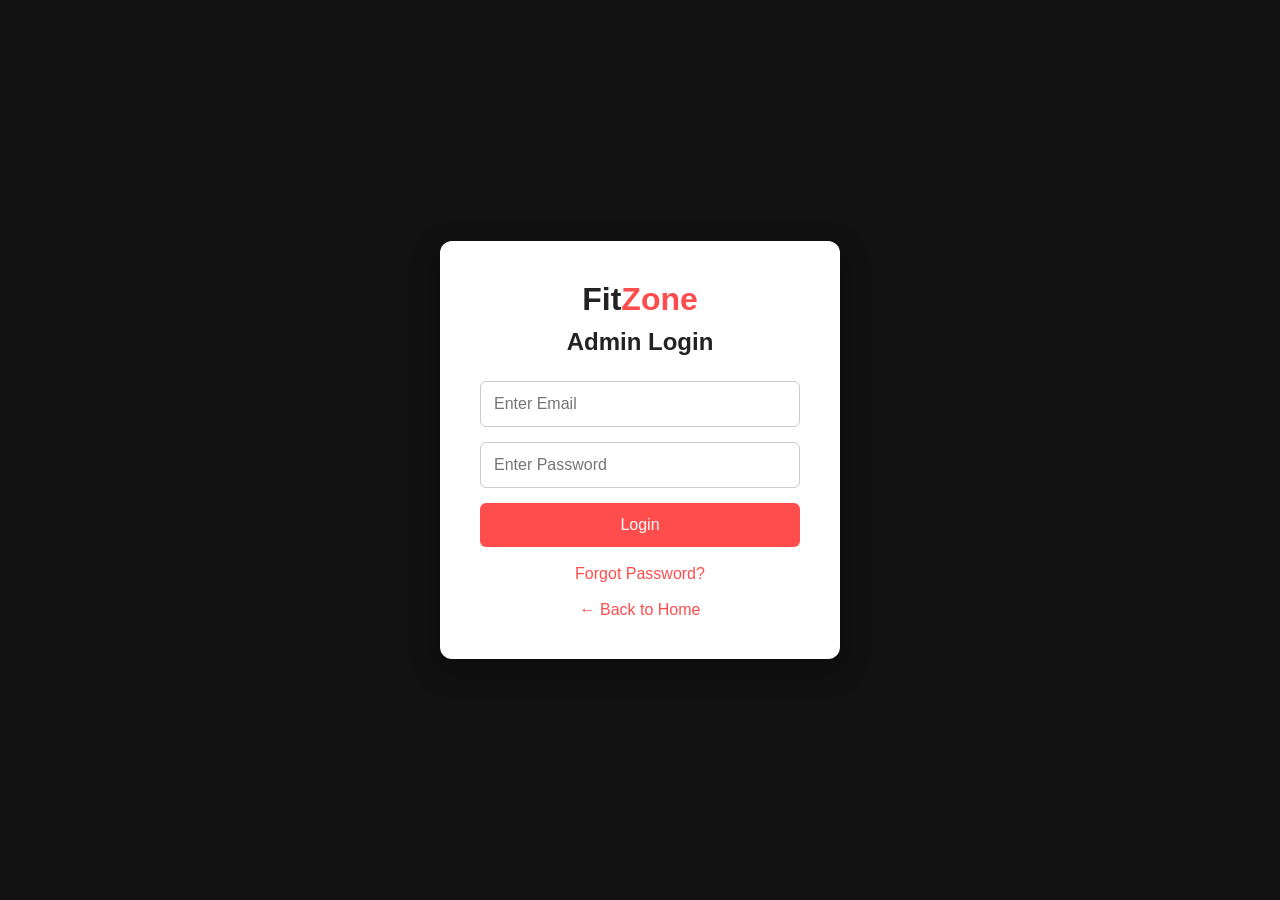
<file: workouts.html>
<!DOCTYPE html>
<html lang="en">

<head>
    <meta charset="UTF-8">
    <meta name="viewport" content="width=device-width, initial-scale=1.0">

    <title>Workout Plans - FitZone</title>

    <link rel="stylesheet" href="style.css">
</head>

<body class="dashboard-body">

    <!-- Sidebar -->
    <aside class="sidebar">

        <div class="sidebar-logo">
            <h2>FitZone</h2>
        </div>

        <nav class="sidebar-menu">

            <a href="dashboard.html">Dashboard</a>

            <a href="members.html">Members</a>

            <a href="trainers.html">Trainers</a>

            <a href="memberships.html">Memberships</a>

            <a href="attendance.html">Attendance</a>

            <a href="workouts.html" class="active">
                Workout Plans
            </a>

            <a href="payments.html">Payments</a>

            <a href="profile.html">Profile</a>

            <a href="settings.html">Settings</a>

        </nav>

        <button class="sidebar-logout" onclick="logout()">
            Logout
        </button>

    </aside>


    <!-- Main Content -->
    <main class="dashboard-main">

        <div class="dashboard-topbar">

            <div>
                <h1>Workout & Diet Plans</h1>
                <p>Create and assign fitness plans to members</p>
            </div>

            <div class="admin-profile">
                <div class="profile-circle">A</div>
                <span>Admin</span>
            </div>

        </div>


        <!-- Add Plan Button -->

        <button
            class="add-member-btn"
            onclick="openWorkoutForm()"
        >
            + Create Plan
        </button>


        <!-- Workout Form -->

        <div
            class="member-form-container"
            id="workoutFormContainer"
        >

            <div class="form-header">

                <h2 id="workoutFormTitle">
                    Create Workout Plan
                </h2>

                <button
                    class="close-btn"
                    onclick="closeWorkoutForm()"
                >
                    ×
                </button>

            </div>


            <form id="workoutForm">

                <input
                    type="hidden"
                    id="workoutEditIndex"
                    value=""
                >


                <div class="form-grid">

                    <!-- Member -->

                    <div>

                        <label for="workoutMember">
                            Member
                        </label>

                        <select
                            id="workoutMember"
                            required
                        >

                            <option value="">
                                Select Member
                            </option>

                        </select>

                    </div>


                    <!-- Plan Name -->

                    <div>

                        <label for="workoutPlanName">
                            Plan Name
                        </label>

                        <input
                            type="text"
                            id="workoutPlanName"
                            placeholder="Example: Weight Loss Plan"
                            required
                        >

                    </div>


                    <!-- Workout Type -->

                    <div>

                        <label for="workoutType">
                            Workout Type
                        </label>

                        <select
                            id="workoutType"
                            required
                        >

                            <option value="">
                                Select Type
                            </option>

                            <option value="Weight Loss">
                                Weight Loss
                            </option>

                            <option value="Muscle Gain">
                                Muscle Gain
                            </option>

                            <option value="Strength">
                                Strength
                            </option>

                            <option value="Fitness">
                                General Fitness
                            </option>

                            <option value="Bodybuilding">
                                Bodybuilding
                            </option>

                        </select>

                    </div>


                    <!-- Duration -->

                    <div>

                        <label for="workoutDuration">
                            Duration
                        </label>

                        <select
                            id="workoutDuration"
                            required
                        >

                            <option value="4 Weeks">
                                4 Weeks
                            </option>

                            <option value="8 Weeks">
                                8 Weeks
                            </option>

                            <option value="12 Weeks">
                                12 Weeks
                            </option>

                        </select>

                    </div>


                    <!-- Trainer -->

                    <div>

                        <label for="workoutTrainer">
                            Trainer
                        </label>

                        <input
                            type="text"
                            id="workoutTrainer"
                            placeholder="Trainer name"
                        >

                    </div>


                    <!-- Status -->

                    <div>

                        <label for="workoutStatus">
                            Status
                        </label>

                        <select
                            id="workoutStatus"
                            required
                        >

                            <option value="Active">
                                Active
                            </option>

                            <option value="Inactive">
                                Inactive
                            </option>

                        </select>

                    </div>


                    <!-- Exercises -->

                    <div class="full-width">

                        <label for="workoutExercises">
                            Exercises
                        </label>

                        <textarea
                            id="workoutExercises"
                            rows="4"
                            placeholder="Example: Squats, Push-ups, Bench Press, Running"
                            required
                        ></textarea>

                        <small>
                            Separate exercises using commas.
                        </small>

                    </div>


                    <!-- Diet -->

                    <div class="full-width">

                        <label for="dietPlan">
                            Diet Plan
                        </label>

                        <textarea
                            id="dietPlan"
                            rows="5"
                            placeholder="Example: High protein breakfast, rice and vegetables for lunch..."
                        ></textarea>

                    </div>

                </div>


                <button
                    type="submit"
                    class="save-member-btn"
                >
                    Save Plan
                </button>

            </form>

        </div>


        <!-- Search -->

        <div class="member-controls workout-controls">

            <input
                type="text"
                id="workoutSearch"
                placeholder="Search member or plan..."
            >

            <select id="workoutFilterType">

                <option value="All">
                    All Workout Types
                </option>

                <option value="Weight Loss">
                    Weight Loss
                </option>

                <option value="Muscle Gain">
                    Muscle Gain
                </option>

                <option value="Strength">
                    Strength
                </option>

                <option value="Fitness">
                    General Fitness
                </option>

                <option value="Bodybuilding">
                    Bodybuilding
                </option>

            </select>

        </div>


        <!-- Plans -->

        <div
            class="workout-grid"
            id="workoutContainer"
        >

        </div>

    </main>


    <script src="script.js"></script>

</body>

</html>
</file>
<file: style.css>
* {
    margin: 0;
    padding: 0;
    box-sizing: border-box;
}

html {
    scroll-behavior: smooth;
}

body {
    font-family: Arial, sans-serif;
    background: #f5f5f5;
    color: #222;
}


/* Navbar */

header {
    background: #111;
    position: sticky;
    top: 0;
    z-index: 1000;
}

.navbar {
    max-width: 1200px;
    margin: auto;
    padding: 18px 30px;

    display: flex;
    align-items: center;
    justify-content: space-between;
}

.logo {
    font-size: 28px;
    font-weight: bold;
    color: white;
}

.logo span {
    color: #ff4d4d;
}

.nav-links {
    display: flex;
    gap: 25px;
    list-style: none;
}

.nav-links a {
    color: white;
    text-decoration: none;
}

.nav-links a:hover {
    color: #ff4d4d;
}

.login-btn {
    background: #ff4d4d;
    color: white;
    padding: 10px 18px;
    border-radius: 6px;
    text-decoration: none;
}


/* Hero */

.hero {
    min-height: 90vh;

    display: flex;
    align-items: center;

    background:
        linear-gradient(rgba(0,0,0,0.65), rgba(0,0,0,0.65)),
        url("https://images.unsplash.com/photo-1534438327276-14e5300c3a48")
        center/cover;
}

.hero-content {
    max-width: 700px;
    margin-left: 8%;
    color: white;
}

.hero h1 {
    font-size: 60px;
    margin-bottom: 20px;
}

.hero h1 span {
    color: #ff4d4d;
}

.hero p {
    font-size: 18px;
    line-height: 1.7;
    margin-bottom: 30px;
}

.primary-btn {
    background: #ff4d4d;
    color: white;
    padding: 14px 25px;
    text-decoration: none;
    border-radius: 6px;
}


/* Sections */

.section {
    max-width: 1200px;
    margin: auto;
    padding: 80px 30px;
    text-align: center;
}

.section h2 {
    font-size: 36px;
    margin-bottom: 20px;
}

.section-text {
    max-width: 700px;
    margin: auto;
    line-height: 1.7;
}


/* Cards */

.cards {
    display: grid;
    grid-template-columns: repeat(3, 1fr);
    gap: 25px;
    margin-top: 40px;
}

.card {
    background: white;
    padding: 30px;
    border-radius: 12px;

    box-shadow: 0 5px 20px rgba(0,0,0,0.08);

    transition: 0.3s;
}

.card:hover {
    transform: translateY(-8px);
}

.card h3 {
    margin-bottom: 15px;
}

.card h4 {
    color: #ff4d4d;
    font-size: 22px;
    margin-bottom: 20px;
}

.card p {
    margin: 10px 0;
}

.card button {
    margin-top: 15px;
    padding: 10px 20px;

    border: none;
    border-radius: 5px;

    background: #ff4d4d;
    color: white;

    cursor: pointer;
}

.featured {
    border: 3px solid #ff4d4d;
}


/* Contact */

.contact {
    background: white;
}


/* Footer */

footer {
    background: #111;
    color: white;
    text-align: center;
    padding: 25px;
}


/* Responsive */

@media (max-width: 900px) {

    .nav-links {
        display: none;
    }

    .cards {
        grid-template-columns: 1fr;
    }

    .hero h1 {
        font-size: 42px;
    }

    .hero-content {
        margin: 30px;
    }

}
/* Authentication */

.auth-body {
    min-height: 100vh;

    display: flex;
    justify-content: center;
    align-items: center;

    background: #111;
}

.auth-container {
    width: 400px;
    max-width: 90%;

    background: white;

    padding: 40px;

    border-radius: 12px;

    text-align: center;

    box-shadow: 0 10px 30px rgba(0,0,0,0.3);
}

.auth-container h1 {
    font-size: 32px;
    margin-bottom: 10px;
}

.auth-container h1 span {
    color: #ff4d4d;
}

.auth-container h2 {
    margin-bottom: 25px;
}

.auth-container form {
    display: flex;
    flex-direction: column;
    gap: 15px;
}

.auth-container input {
    padding: 13px;

    border: 1px solid #ccc;

    border-radius: 6px;

    font-size: 16px;
}

.auth-container button {
    padding: 13px;

    border: none;

    border-radius: 6px;

    background: #ff4d4d;

    color: white;

    font-size: 16px;

    cursor: pointer;
}

.auth-container button:hover {
    background: #e63939;
}

.auth-container a {
    display: block;

    margin-top: 18px;

    color: #ff4d4d;

    text-decoration: none;
}

#loginMessage {
    margin-top: 15px;
    font-weight: bold;
}
/* Dashboard */

.dashboard {
    max-width: 1200px;

    margin: auto;

    padding: 50px 30px;
}

.dashboard h1 {
    margin-bottom: 10px;
}

.dashboard-cards {
    display: grid;

    grid-template-columns:
        repeat(3, 1fr);

    gap: 20px;

    margin-top: 35px;
}

.dashboard-card {
    background: white;

    padding: 25px;

    border-radius: 10px;

    box-shadow:
        0 5px 20px rgba(0,0,0,0.08);
}

.dashboard-card h3 {
    color: #666;

    margin-bottom: 15px;
}

.dashboard-card h2 {
    color: #ff4d4d;

    font-size: 30px;
}

.recent-activity {
    background: white;

    margin-top: 35px;

    padding: 30px;

    border-radius: 10px;
}

.recent-activity h2 {
    margin-bottom: 20px;
}

.recent-activity p {
    padding: 12px 0;

    border-bottom: 1px solid #eee;
}


@media (max-width: 800px) {

    .dashboard-cards {
        grid-template-columns: 1fr;
    }

}
/* ============================= */
/* PROFESSIONAL DASHBOARD */
/* ============================= */

.dashboard-body {
    background: #f5f6fa;
}


/* Sidebar */

.sidebar {
    position: fixed;

    left: 0;
    top: 0;

    width: 250px;
    height: 100vh;

    background: #111;

    padding: 25px 15px;

    display: flex;
    flex-direction: column;

    z-index: 1000;
}

.sidebar-logo {
    color: white;

    font-size: 28px;
    font-weight: bold;

    text-align: center;

    margin-bottom: 35px;
}

.sidebar-logo span {
    color: #ff4d4d;
}


.sidebar-menu {
    list-style: none;

    flex: 1;
}

.sidebar-menu li {
    margin-bottom: 8px;
}

.sidebar-menu a {
    display: block;

    padding: 13px 15px;

    color: #ddd;

    text-decoration: none;

    border-radius: 7px;

    transition: 0.3s;
}

.sidebar-menu a:hover,
.sidebar-menu a.active {
    background: #ff4d4d;

    color: white;
}


.sidebar-logout {
    width: 100%;

    padding: 13px;

    border: none;

    border-radius: 7px;

    background: #ff4d4d;

    color: white;

    font-size: 15px;

    cursor: pointer;
}


/* Main */

.dashboard-main {
    margin-left: 250px;

    padding: 30px;
}


/* Topbar */

.dashboard-topbar {
    display: flex;

    justify-content: space-between;

    align-items: center;

    margin-bottom: 30px;
}

.dashboard-topbar h1 {
    font-size: 32px;

    margin-bottom: 5px;
}

.dashboard-topbar p {
    color: #777;
}


.admin-profile {
    display: flex;

    align-items: center;

    gap: 10px;
}

.admin-profile small {
    display: block;

    color: #777;

    margin-top: 3px;
}


.profile-circle {
    width: 45px;
    height: 45px;

    display: flex;

    justify-content: center;
    align-items: center;

    border-radius: 50%;

    background: #ff4d4d;

    color: white;

    font-weight: bold;

    font-size: 18px;
}


/* Statistics */

.stats-grid {
    display: grid;

    grid-template-columns:
        repeat(5, 1fr);

    gap: 18px;

    margin-bottom: 30px;
}

.stat-card {
    background: white;

    padding: 20px;

    border-radius: 12px;

    display: flex;

    align-items: center;

    gap: 15px;

    box-shadow:
        0 4px 15px rgba(0,0,0,0.05);
}

.stat-icon {
    width: 50px;
    height: 50px;

    display: flex;

    justify-content: center;
    align-items: center;

    border-radius: 10px;

    background: #fff0f0;

    font-size: 22px;
}

.stat-card p {
    color: #777;

    font-size: 14px;

    margin-bottom: 5px;
}

.stat-card h2 {
    font-size: 25px;
}


/* Bottom Grid */

.dashboard-grid {
    display: grid;

    grid-template-columns: 2fr 1fr;

    gap: 25px;
}


.dashboard-panel {
    background: white;

    padding: 25px;

    border-radius: 12px;

    box-shadow:
        0 4px 15px rgba(0,0,0,0.05);
}


.panel-header {
    display: flex;

    justify-content: space-between;

    align-items: center;

    margin-bottom: 20px;
}

.panel-header h2 {
    font-size: 20px;
}

.panel-header a {
    color: #ff4d4d;

    text-decoration: none;

    font-size: 14px;
}


/* Activities */

.activity {
    display: flex;

    align-items: center;

    gap: 15px;

    padding: 15px 0;

    border-bottom: 1px solid #eee;
}

.activity > span {
    font-size: 22px;
}

.activity strong {
    font-size: 14px;
}

.activity p {
    color: #888;

    font-size: 12px;

    margin-top: 5px;
}


/* Quick Actions */

.quick-actions {
    display: flex;

    flex-direction: column;

    gap: 12px;
}

.quick-actions a {
    padding: 14px;

    background: #f8f8f8;

    color: #333;

    text-decoration: none;

    border-radius: 7px;

    transition: 0.3s;
}

.quick-actions a:hover {
    background: #ff4d4d;

    color: white;
}


/* Responsive */

@media (max-width: 1100px) {

    .stats-grid {
        grid-template-columns:
            repeat(2, 1fr);
    }

}


@media (max-width: 800px) {

    .sidebar {
        position: relative;

        width: 100%;

        height: auto;
    }

    .sidebar-menu {
        display: grid;

        grid-template-columns:
            repeat(2, 1fr);

        gap: 5px;
    }

    .dashboard-main {
        margin-left: 0;
    }

    .dashboard-grid {
        grid-template-columns: 1fr;
    }

}


@media (max-width: 500px) {

    .dashboard-main {
        padding: 20px;
    }

    .stats-grid {
        grid-template-columns: 1fr;
    }

    .dashboard-topbar {
        flex-direction: column;

        align-items: flex-start;

        gap: 15px;
    }

}
/* ============================= */
/* MEMBER MANAGEMENT */
/* ============================= */

.add-member-btn {
    background: #ff4d4d;

    color: white;

    border: none;

    padding: 12px 20px;

    border-radius: 7px;

    cursor: pointer;

    font-size: 15px;
}


.member-controls {
    background: white;

    padding: 20px;

    border-radius: 10px;

    display: grid;

    grid-template-columns: 2fr 1fr 1fr;

    gap: 15px;

    margin-bottom: 25px;
}

.member-controls input,
.member-controls select {

    padding: 12px;

    border: 1px solid #ddd;

    border-radius: 6px;

    font-size: 14px;
}


/* Form */

.member-form-container {

    background: white;

    padding: 25px;

    border-radius: 10px;

    margin-bottom: 25px;

    display: none;

    box-shadow:
        0 4px 15px rgba(0,0,0,0.05);
}

.form-header {

    display: flex;

    justify-content: space-between;

    align-items: center;

    margin-bottom: 25px;
}

.form-header h2 {
    font-size: 21px;
}

.close-btn {

    border: none;

    background: #eee;

    width: 35px;

    height: 35px;

    border-radius: 50%;

    cursor: pointer;

    font-size: 18px;
}


.form-grid {

    display: grid;

    grid-template-columns:
        repeat(2, 1fr);

    gap: 20px;
}

.form-grid label {

    display: block;

    margin-bottom: 7px;

    font-weight: bold;

    font-size: 14px;
}

.form-grid input,
.form-grid select {

    width: 100%;

    padding: 12px;

    border: 1px solid #ddd;

    border-radius: 6px;

    font-size: 14px;
}


.save-member-btn {

    margin-top: 25px;

    padding: 12px 25px;

    border: none;

    border-radius: 6px;

    background: #ff4d4d;

    color: white;

    cursor: pointer;

    font-size: 15px;
}


/* Table */

.members-table-container {

    background: white;

    padding: 20px;

    border-radius: 10px;

    overflow-x: auto;

    box-shadow:
        0 4px 15px rgba(0,0,0,0.05);
}

.members-table-container table {

    width: 100%;

    border-collapse: collapse;

    min-width: 950px;
}

.members-table-container th {

    background: #f7f7f7;

    padding: 15px;

    text-align: left;

    font-size: 13px;
}

.members-table-container td {

    padding: 14px;

    border-bottom: 1px solid #eee;

    font-size: 13px;
}


/* Status */

.status-active {

    background: #e6f7ed;

    color: #16834b;

    padding: 5px 10px;

    border-radius: 20px;

    font-size: 12px;
}

.status-inactive {

    background: #ffe8e8;

    color: #d33;

    padding: 5px 10px;

    border-radius: 20px;

    font-size: 12px;
}


/* Actions */

.edit-btn {

    background: #eee;

    border: none;

    padding: 7px 10px;

    border-radius: 5px;

    cursor: pointer;

    margin-right: 5px;
}

.delete-btn {

    background: #ff4d4d;

    color: white;

    border: none;

    padding: 7px 10px;

    border-radius: 5px;

    cursor: pointer;
}


/* Responsive */

@media (max-width: 800px) {

    .member-controls {

        grid-template-columns: 1fr;
    }

    .form-grid {

        grid-template-columns: 1fr;
    }

    .dashboard-topbar {

        flex-direction: column;

        align-items: flex-start;

        gap: 15px;
    }

}
/* ============================= */
/* TRAINER MANAGEMENT */
/* ============================= */

.trainer-controls {

    background: white;

    padding: 20px;

    border-radius: 10px;

    margin-bottom: 25px;
}

.trainer-controls input {

    width: 100%;

    padding: 13px;

    border: 1px solid #ddd;

    border-radius: 6px;

    font-size: 14px;
}


/* Trainer Grid */

.trainer-grid {

    display: grid;

    grid-template-columns:
        repeat(3, 1fr);

    gap: 20px;
}


/* Trainer Card */

.trainer-card {

    background: white;

    padding: 25px;

    border-radius: 12px;

    box-shadow:
        0 4px 15px rgba(0,0,0,0.05);

    transition: 0.3s;
}

.trainer-card:hover {

    transform: translateY(-5px);

}


.trainer-avatar {

    width: 70px;

    height: 70px;

    border-radius: 50%;

    background: #ff4d4d;

    color: white;

    display: flex;

    justify-content: center;

    align-items: center;

    font-size: 25px;

    font-weight: bold;

    margin-bottom: 15px;
}


.trainer-card h3 {

    margin-bottom: 8px;

}


.trainer-specialization {

    color: #ff4d4d;

    font-weight: bold;

    margin-bottom: 15px;
}


.trainer-info {

    margin: 8px 0;

    color: #666;

    font-size: 14px;
}


/* Trainer Buttons */

.trainer-actions {

    display: flex;

    gap: 10px;

    margin-top: 20px;
}

.trainer-edit {

    flex: 1;

    padding: 9px;

    border: none;

    border-radius: 6px;

    background: #eee;

    cursor: pointer;
}


.trainer-delete {

    flex: 1;

    padding: 9px;

    border: none;

    border-radius: 6px;

    background: #ff4d4d;

    color: white;

    cursor: pointer;
}


/* Responsive */

@media (max-width: 1000px) {

    .trainer-grid {

        grid-template-columns:
            repeat(2, 1fr);

    }

}


@media (max-width: 650px) {

    .trainer-grid {

        grid-template-columns: 1fr;

    }

}
/* ============================= */
/* MEMBERSHIP MANAGEMENT */
/* ============================= */

.membership-grid {

    display: grid;

    grid-template-columns:
        repeat(3, 1fr);

    gap: 25px;

}


/* Membership Card */

.membership-card {

    background: white;

    padding: 30px;

    border-radius: 12px;

    box-shadow:
        0 4px 15px rgba(0,0,0,0.05);

    position: relative;

    transition: 0.3s;
}

.membership-card:hover {

    transform: translateY(-5px);

}


.membership-card h2 {

    font-size: 25px;

    margin-bottom: 10px;

}


.membership-price {

    color: #ff4d4d;

    font-size: 30px;

    font-weight: bold;

    margin: 15px 0;

}


.membership-duration {

    color: #777;

    margin-bottom: 20px;

}


.membership-features {

    list-style: none;

    margin-bottom: 20px;

}


.membership-features li {

    padding: 8px 0;

    border-bottom: 1px solid #eee;

    font-size: 14px;

}


.membership-status-active {

    display: inline-block;

    background: #e6f7ed;

    color: #16834b;

    padding: 5px 12px;

    border-radius: 20px;

    font-size: 12px;

}


.membership-status-inactive {

    display: inline-block;

    background: #ffe8e8;

    color: #d33;

    padding: 5px 12px;

    border-radius: 20px;

    font-size: 12px;

}


/* Membership Actions */

.membership-actions {

    display: flex;

    gap: 10px;

    margin-top: 20px;

}


.membership-edit {

    flex: 1;

    padding: 9px;

    border: none;

    border-radius: 6px;

    background: #eee;

    cursor: pointer;

}


.membership-delete {

    flex: 1;

    padding: 9px;

    border: none;

    border-radius: 6px;

    background: #ff4d4d;

    color: white;

    cursor: pointer;

}


/* Textarea */

.form-grid textarea {

    width: 100%;

    padding: 12px;

    border: 1px solid #ddd;

    border-radius: 6px;

    font-family: Arial, sans-serif;

    resize: vertical;

}


.full-width {

    grid-column: 1 / -1;

}


/* Responsive */

@media (max-width: 1000px) {

    .membership-grid {

        grid-template-columns:
            repeat(2, 1fr);

    }

}


@media (max-width: 650px) {

    .membership-grid {

        grid-template-columns: 1fr;

    }

}
/* =========================
   ATTENDANCE MANAGEMENT
========================= */

.attendance-form-panel {
    margin-bottom: 25px;
}

.attendance-form-panel form {
    margin-top: 20px;
}

.attendance-form-panel .save-member-btn {
    margin-top: 20px;
}

#attendanceMessage {
    margin-top: 15px;
    font-weight: 600;
}

.attendance-controls {
    margin-bottom: 20px;
}

.attendance-controls input,
.attendance-controls select {
    min-width: 180px;
}

.attendance-present {
    display: inline-block;
    padding: 6px 12px;
    border-radius: 20px;
    background: #d4edda;
    color: #155724;
    font-weight: 600;
}

.attendance-absent {
    display: inline-block;
    padding: 6px 12px;
    border-radius: 20px;
    background: #f8d7da;
    color: #721c24;
    font-weight: 600;
}

.attendance-delete {
    background: #dc3545;
    color: white;
    border: none;
    padding: 7px 12px;
    border-radius: 5px;
    cursor: pointer;
}

.attendance-delete:hover {
    opacity: 0.85;
}


/* Responsive */
@media (max-width: 768px) {

    .attendance-controls {
        flex-direction: column;
    }

    .attendance-controls input,
    .attendance-controls select {
        width: 100%;
    }

    .members-table-container {
        overflow-x: auto;
    }

}
/* =========================
   WORKOUT & DIET PLANS
========================= */

.workout-controls {
    margin-top: 25px;
    margin-bottom: 25px;
}

.workout-controls input,
.workout-controls select {
    min-width: 220px;
}


/* Workout Grid */

.workout-grid {
    display: grid;
    grid-template-columns: repeat(3, 1fr);
    gap: 20px;
}


/* Workout Card */

.workout-card {
    background: white;
    padding: 25px;
    border-radius: 12px;
    box-shadow: 0 4px 15px rgba(0, 0, 0, 0.08);
}


.workout-card h3 {
    margin-bottom: 8px;
}


.workout-member {
    font-weight: 600;
    margin-bottom: 10px;
}


.workout-type {
    display: inline-block;
    padding: 6px 12px;
    border-radius: 20px;
    background: #e8f0fe;
    margin-bottom: 15px;
    font-size: 14px;
}


.workout-info {
    margin-bottom: 15px;
    line-height: 1.7;
}


.workout-section {
    margin-top: 15px;
}


.workout-section h4 {
    margin-bottom: 7px;
}


.workout-section p {
    color: #555;
    line-height: 1.6;
}


/* Exercise List */

.exercise-list {
    padding-left: 20px;
    margin-bottom: 10px;
}


.exercise-list li {
    margin-bottom: 5px;
}


/* Status */

.workout-status-active {
    display: inline-block;
    padding: 5px 10px;
    border-radius: 20px;
    background: #d4edda;
    color: #155724;
    font-size: 13px;
    font-weight: 600;
}


.workout-status-inactive {
    display: inline-block;
    padding: 5px 10px;
    border-radius: 20px;
    background: #f8d7da;
    color: #721c24;
    font-size: 13px;
    font-weight: 600;
}


/* Buttons */

.workout-actions {
    display: flex;
    gap: 10px;
    margin-top: 20px;
}


.workout-edit {
    background: #007bff;
    color: white;
    border: none;
    padding: 8px 14px;
    border-radius: 5px;
    cursor: pointer;
}


.workout-delete {
    background: #dc3545;
    color: white;
    border: none;
    padding: 8px 14px;
    border-radius: 5px;
    cursor: pointer;
}


.workout-edit:hover,
.workout-delete:hover {
    opacity: 0.85;
}


/* Responsive */

@media (max-width: 1000px) {

    .workout-grid {
        grid-template-columns: repeat(2, 1fr);
    }

}


@media (max-width: 700px) {

    .workout-grid {
        grid-template-columns: 1fr;
    }

    .workout-controls {
        flex-direction: column;
    }

    .workout-controls input,
    .workout-controls select {
        width: 100%;
    }

}
/* =========================
   PAYMENT MANAGEMENT
========================= */

.payment-controls {
    margin-top: 25px;
    margin-bottom: 20px;
}


.payment-controls input,
.payment-controls select {
    min-width: 220px;
}


/* Payment Status */

.payment-status-completed {
    display: inline-block;
    padding: 6px 12px;
    border-radius: 20px;
    background: #d4edda;
    color: #155724;
    font-weight: 600;
    font-size: 13px;
}


.payment-status-pending {
    display: inline-block;
    padding: 6px 12px;
    border-radius: 20px;
    background: #fff3cd;
    color: #856404;
    font-weight: 600;
    font-size: 13px;
}


.payment-status-failed {
    display: inline-block;
    padding: 6px 12px;
    border-radius: 20px;
    background: #f8d7da;
    color: #721c24;
    font-weight: 600;
    font-size: 13px;
}


/* Payment Buttons */

.payment-edit {
    background: #007bff;
    color: white;
    border: none;
    padding: 7px 12px;
    border-radius: 5px;
    cursor: pointer;
}


.payment-delete {
    background: #dc3545;
    color: white;
    border: none;
    padding: 7px 12px;
    border-radius: 5px;
    cursor: pointer;
}


.payment-invoice {
    background: #28a745;
    color: white;
    border: none;
    padding: 7px 12px;
    border-radius: 5px;
    cursor: pointer;
}


.payment-edit:hover,
.payment-delete:hover,
.payment-invoice:hover {
    opacity: 0.85;
}


/* Payment Actions */

.payment-actions {
    display: flex;
    gap: 6px;
    flex-wrap: wrap;
}


/* Responsive */

@media (max-width: 768px) {

    .payment-controls {
        flex-direction: column;
    }

    .payment-controls input,
    .payment-controls select {
        width: 100%;
    }

    .members-table-container {
        overflow-x: auto;
    }

}
/* =========================
   USER PROFILE
========================= */

.profile-page-grid {
    display: grid;
    grid-template-columns: 280px 1fr;
    gap: 25px;
    margin-bottom: 25px;
}


.profile-card {
    text-align: center;
    padding: 35px 25px;
}


.profile-avatar-large {
    width: 100px;
    height: 100px;

    margin: 0 auto 20px;

    border-radius: 50%;

    display: flex;
    align-items: center;
    justify-content: center;

    font-size: 40px;
    font-weight: bold;

    background: #007bff;
    color: white;
}


.profile-card h2 {
    margin-bottom: 8px;
}


.profile-card p {
    color: #666;
    margin-bottom: 15px;
}


.profile-role {
    display: inline-block;

    padding: 7px 14px;

    border-radius: 20px;

    background: #e8f0fe;

    color: #007bff;

    font-size: 13px;
    font-weight: 600;
}


.profile-message {
    margin-top: 15px;
    font-weight: 600;
}


.password-panel {
    margin-bottom: 30px;
}


/* Responsive */

@media (max-width: 800px) {

    .profile-page-grid {
        grid-template-columns: 1fr;
    }

}
/* =========================
   SETTINGS
========================= */

.settings-panel {
    margin-bottom: 25px;
}


.setting-row {
    display: flex;
    align-items: center;
    justify-content: space-between;

    gap: 20px;

    padding: 18px 0;

    border-bottom: 1px solid #eee;
}


.setting-row:last-child {
    border-bottom: none;
}


.setting-row h3 {
    margin-bottom: 5px;
}


.setting-row p {
    color: #666;
    font-size: 14px;
}


/* Select */

.setting-row select {
    padding: 10px 15px;

    border: 1px solid #ddd;

    border-radius: 6px;

    background: white;
}


/* Toggle Switch */

.switch {
    position: relative;

    display: inline-block;

    width: 50px;
    height: 26px;
}


.switch input {
    opacity: 0;
    width: 0;
    height: 0;
}


.slider {
    position: absolute;

    cursor: pointer;

    top: 0;
    left: 0;
    right: 0;
    bottom: 0;

    background: #ccc;

    border-radius: 30px;

    transition: 0.3s;
}


.slider:before {
    position: absolute;

    content: "";

    height: 20px;
    width: 20px;

    left: 3px;
    bottom: 3px;

    background: white;

    border-radius: 50%;

    transition: 0.3s;
}


.switch input:checked + .slider {
    background: #007bff;
}


.switch input:checked + .slider:before {
    transform: translateX(24px);
}


/* Messages */

.settings-message {
    margin-top: 15px;

    font-weight: 600;
}


/* Buttons */

.settings-logout-btn {
    background: #dc3545;

    color: white;

    border: none;

    padding: 9px 18px;

    border-radius: 6px;

    cursor: pointer;
}


.settings-reset-btn {
    background: #6c757d;

    color: white;

    border: none;

    padding: 9px 18px;

    border-radius: 6px;

    cursor: pointer;
}


.settings-logout-btn:hover,
.settings-reset-btn:hover {
    opacity: 0.85;
}


/* =========================
   DARK MODE
========================= */

body.dark-mode {
    background: #121212;
    color: #f1f1f1;
}


body.dark-mode .dashboard-main {
    background: #121212;
}


body.dark-mode .dashboard-panel,
body.dark-mode .stat-card,
body.dark-mode .workout-card,
body.dark-mode .members-table-container {
    background: #1e1e1e;

    color: #f1f1f1;
}


body.dark-mode .dashboard-panel p,
body.dark-mode .setting-row p {
    color: #bbb;
}


body.dark-mode input,
body.dark-mode select,
body.dark-mode textarea {
    background: #2a2a2a;

    color: white;

    border-color: #444;
}


body.dark-mode .setting-row {
    border-color: #444;
}


/* Responsive */

@media (max-width: 700px) {

    .setting-row {
        align-items: flex-start;

        flex-direction: column;
    }

}
/* ===============================
   MOBILE DASHBOARD
   =============================== */

@media (max-width: 768px) {

    .dashboard-body {
        overflow-x: hidden;
    }

    .sidebar {
        width: 220px;
        position: fixed;
        left: -220px;
        top: 0;
        height: 100vh;
        z-index: 1000;
        transition: 0.3s;
    }

    .dashboard-main {
        margin-left: 0;
        width: 100%;
        padding: 20px;
    }

    .dashboard-topbar {
        flex-direction: column;
        align-items: flex-start;
        gap: 15px;
    }

    .admin-profile {
        align-self: flex-end;
    }

    .stats-grid {
        grid-template-columns: 1fr;
    }

    .dashboard-grid {
        grid-template-columns: 1fr;
    }

    .stat-card {
        width: 100%;
    }

    .dashboard-panel {
        width: 100%;
    }

    .quick-actions {
        grid-template-columns: 1fr;
    }

}
/* Mobile Menu Button */

.mobile-menu-btn {
    display: none;
    font-size: 26px;
    padding: 8px 12px;
    border: none;
    background: transparent;
    cursor: pointer;
}


/* Mobile */

@media (max-width: 768px) {

    .mobile-menu-btn {
        display: block;
        margin-bottom: 15px;
    }

    .sidebar.active {
        left: 0;
    }

}
/* ===============================
   MOBILE RESPONSIVE - ALL PAGES
   =============================== */

@media (max-width: 768px) {

    .dashboard-main {
        padding: 15px;
    }

    .page-header {
        flex-direction: column;
        align-items: flex-start;
        gap: 10px;
    }

    .search-filter {
        flex-direction: column;
        width: 100%;
    }

    .search-filter input,
    .search-filter select {
        width: 100%;
    }

    .form-row {
        grid-template-columns: 1fr;
    }

    .table-container {
        overflow-x: auto;
    }

    table {
        min-width: 700px;
    }

    .modal-content {
        width: 95%;
        max-height: 90vh;
        overflow-y: auto;
    }

    .stats-grid {
        grid-template-columns: 1fr;
    }

    .dashboard-grid {
        grid-template-columns: 1fr;
    }

}
</file>
